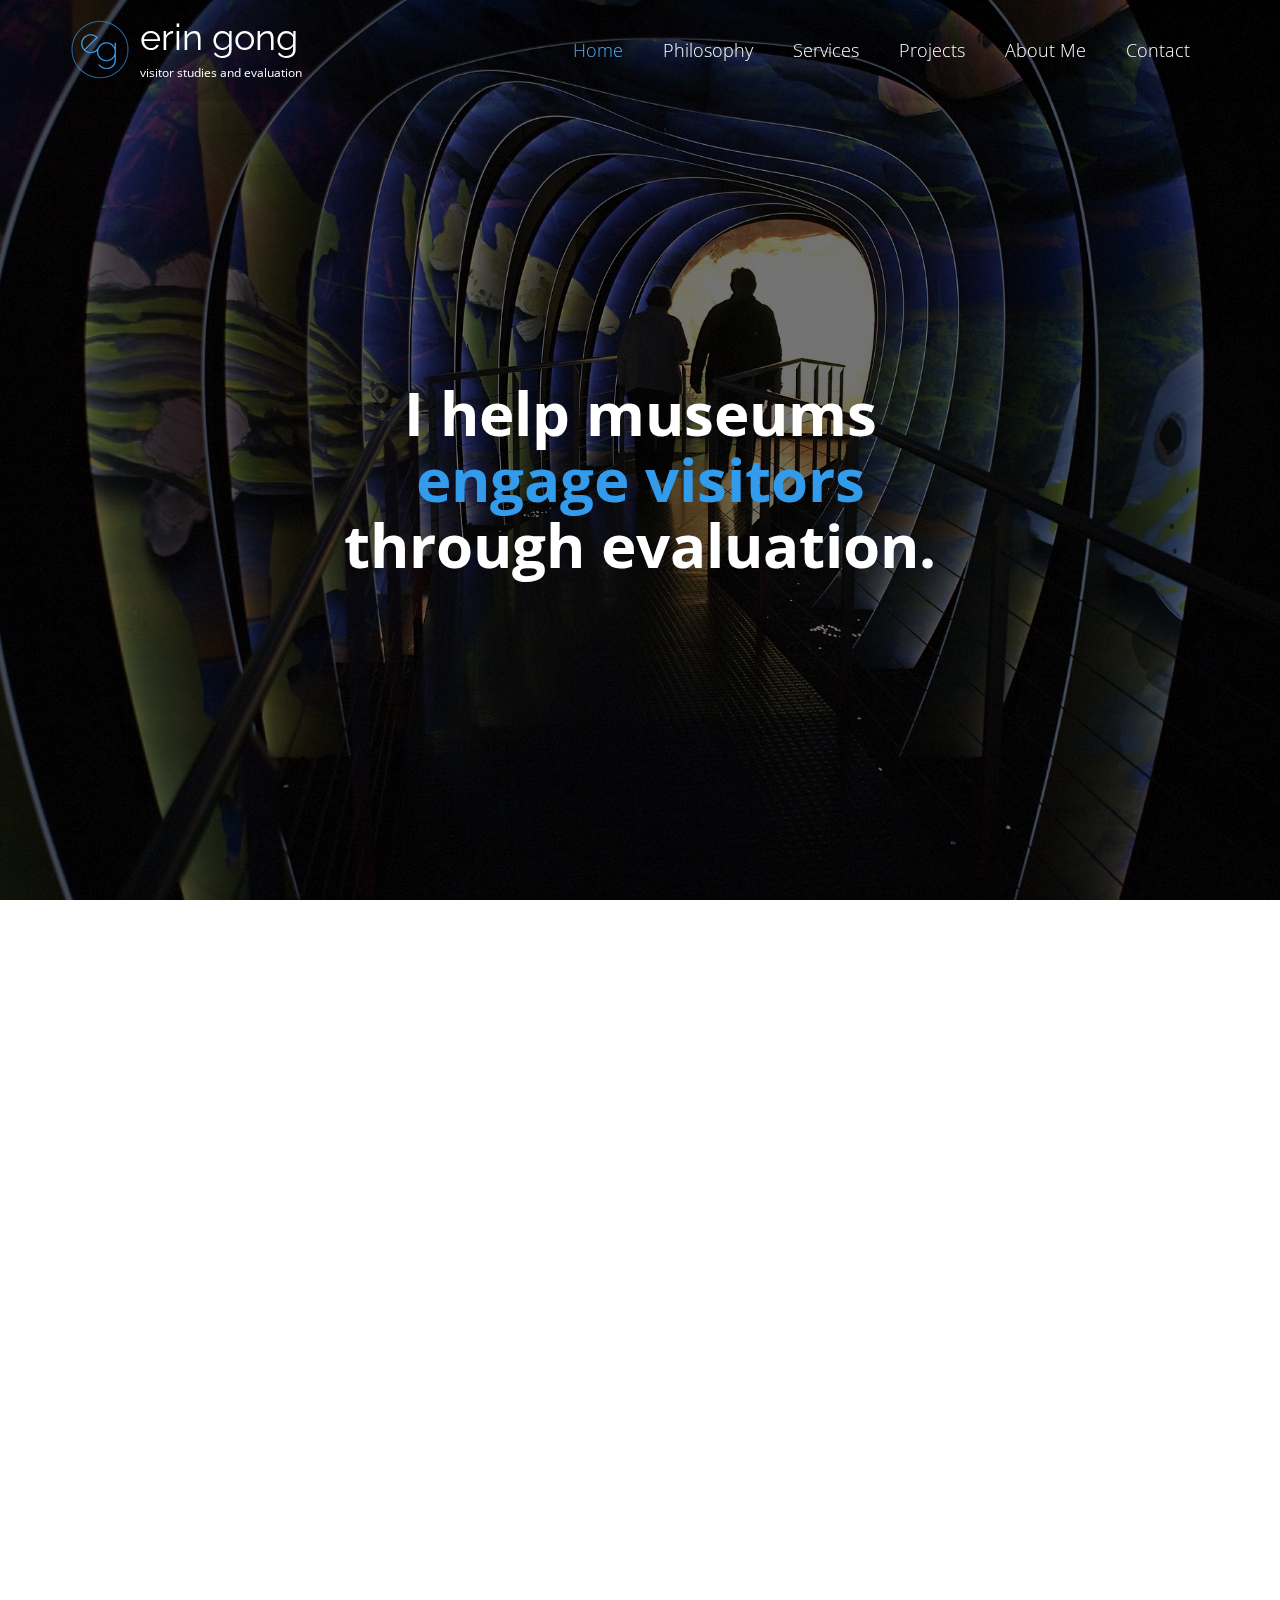
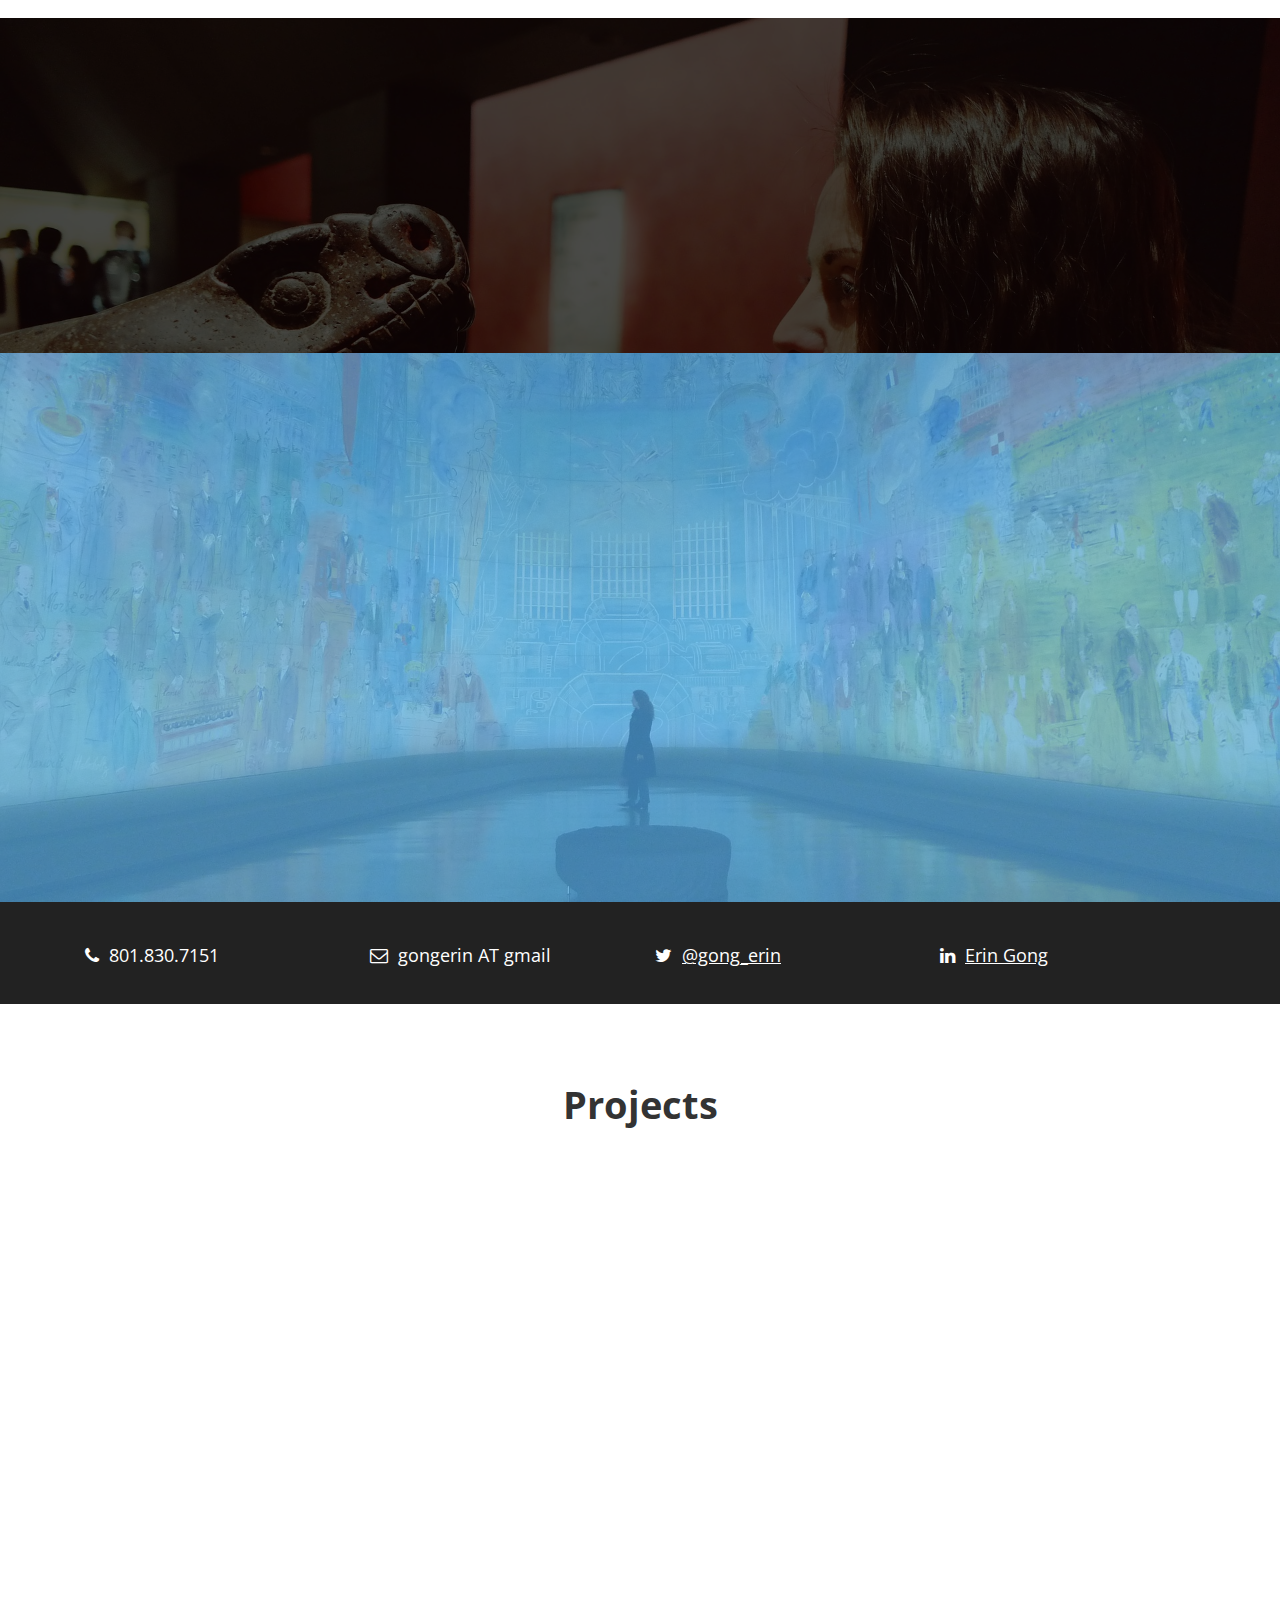
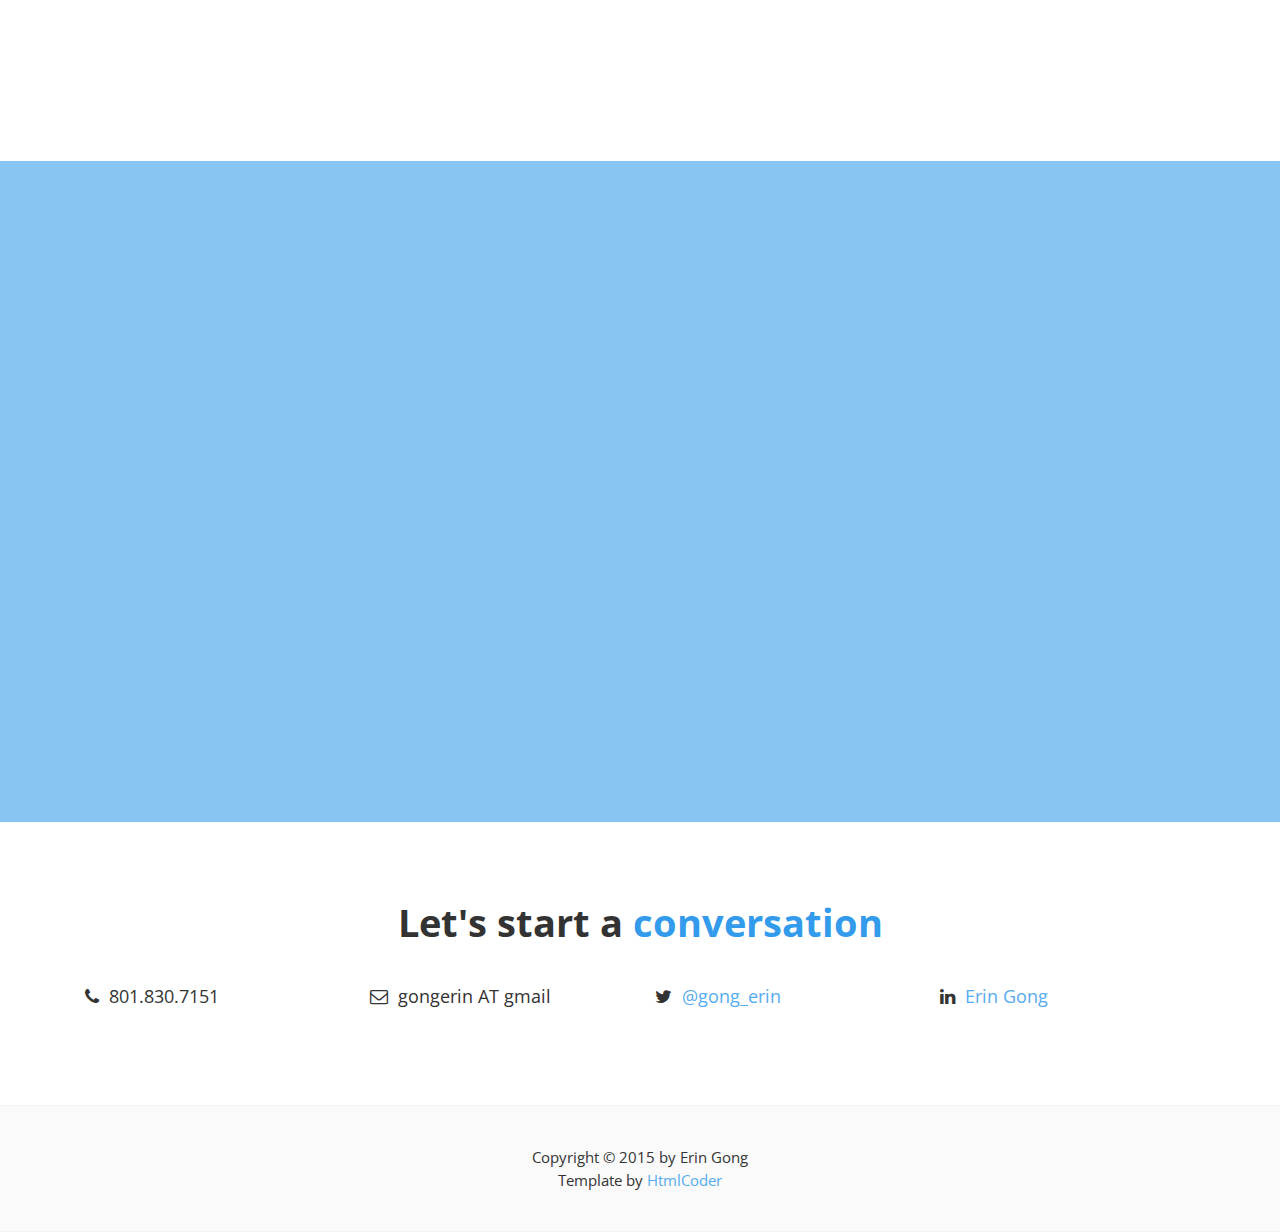
<file: index.html>
<!DOCTYPE html>
<!--[if IE 9]> <html lang="en" class="ie9"> <![endif]-->
<!--[if !IE]><!-->
<html lang="en">
<!--<![endif]-->
	<head>
		<meta charset="utf-8">
		<title>Erin Gong | Evaluation, Visitor Studies</title>
		<meta name="description" content="Erin Gong, Evaluation, Visitor Studies, Museums">
		<meta name="author" content="htmlcoder.me, Erin Gong">

		<!-- Mobile Meta -->
		<meta name="viewport" content="width=device-width, initial-scale=1.0">

		<!-- Favicon -->
		<link rel="shortcut icon" href="images/favicon.ico">

		<!-- Web Fonts -->
		<link href='http://fonts.googleapis.com/css?family=Open+Sans:400italic,700italic,400,700,300&amp;subset=latin,latin-ext' rel='stylesheet' type='text/css'>
		<link href='http://fonts.googleapis.com/css?family=Raleway:700,400,300' rel='stylesheet' type='text/css'>

		<!-- Bootstrap core CSS -->
		<link href="bootstrap/css/bootstrap.css" rel="stylesheet">

		<!-- Font Awesome CSS -->
		<link href="fonts/font-awesome/css/font-awesome.css" rel="stylesheet">

		<!-- Plugins -->
		<link href="css/animations.css" rel="stylesheet">

		<!-- Worthy core CSS file -->
		<link href="css/style.css" rel="stylesheet">

		<!-- Custom css --> 
		<link href="css/custom.css" rel="stylesheet">
	</head>

	<body class="no-trans">
		<!-- scrollToTop -->
		<!-- ================ -->
		<div class="scrollToTop"><i class="icon-up-open-big"></i></div>

		<!-- header start -->
		<!-- ================ --> 
		<header class="header fixed clearfix navbar navbar-fixed-top">
			<div class="container">
				<div class="row">
					<div class="col-md-4">

						<!-- header-left start -->
						<!-- ================ -->
						<div class="header-left clearfix">

							<!-- logo -->
							<div class="logo smooth-scroll">
								<a href="#banner"><img id="logo" src="images/logo.png" alt="EG"></a>
							</div>

							<!-- name-and-slogan -->
							<div class="site-name-and-slogan smooth-scroll">
								<div class="site-name"><a href="#banner">erin gong</a></div>
								<div class="site-slogan">visitor studies and evaluation</div>
							</div>

						</div>
						<!-- header-left end -->

					</div>
					<div class="col-md-8">

						<!-- header-right start -->
						<!-- ================ -->
						<div class="header-right clearfix">

							<!-- main-navigation start -->
							<!-- ================ -->
							<div class="main-navigation animated">

								<!-- navbar start -->
								<!-- ================ -->
								<nav class="navbar navbar-default" role="navigation">
									<div class="container-fluid">

										<!-- Toggle get grouped for better mobile display -->
										<div class="navbar-header">
											<button type="button" class="navbar-toggle" data-toggle="collapse" data-target="#navbar-collapse-1">
												<span class="sr-only">Toggle navigation</span>
												<span class="icon-bar"></span>
												<span class="icon-bar"></span>
												<span class="icon-bar"></span>
											</button>
										</div>

										<!-- Collect the nav links, forms, and other content for toggling -->
										<div class="collapse navbar-collapse scrollspy smooth-scroll" id="navbar-collapse-1">
											<ul class="nav navbar-nav navbar-right">
												<li class="active"><a href="#banner">Home</a></li>
												<li><a href="#philosophy">Philosophy</a></li>
												<li><a href="#services">Services</a></li>
												<li><a href="#portfolio">Projects</a></li>
												<li><a href="#aboutme">About Me</a></li>
												<li><a href="#contact">Contact</a></li>
											</ul>
										</div>

									</div>
								</nav>
								<!-- navbar end -->

							</div>
							<!-- main-navigation end -->

						</div>
						<!-- header-right end -->

					</div>
				</div>
			</div>
		</header>
		<!-- header end -->

		<!-- banner start -->
		<!-- ================ -->
		<div id="banner" class="banner">
			<div class="banner-image"></div>
			<div class="banner-caption">
				<div class="container">
					<div class="row">
						<div class="col-md-8 col-md-offset-2 object-non-visible" data-animation-effect="fadeIn">
							<h1 class="text-center">I help museums<br> <span>engage visitors </span><br>through evaluation.</h1>
							<p class="lead text-center"></p>
						</div>
					</div>
				</div>
			</div>
		</div>
		<!-- banner end -->

		<!-- section start -->
		<!-- ================ -->
		<div class="section clearfix object-non-visible" data-animation-effect="fadeIn">
			<div class="container">
				<div class="row">
					<div class="col-md-12">
						<h1 id="philosophy" class="title text-center">My <span>Philosophy</span></h1>
						<div class="space"></div>
						<div class="row">
							<div class="col-md-6">
								<img src="images/section-image-1.jpg" alt="">
								<div class="space"></div>
							</div>
							<div class="col-md-6">
								<p>Museums build relationships with visitors and communities by first understanding them. What do they do? feel? know? need?</p>
								<p>This understanding doesn’t come from an evaluation report gathering dust on a shelf. It comes from an organizational culture that embraces evaluative thinking in day-to-day practice.</p>
								<h3>I give museums tools to make that happen.</h3>
							</div>
						</div>
					</div>
				</div>
			</div>
		</div>
		<!-- section end -->

		<!-- section start -->
		<!-- ================ -->
		<div class="section translucent-bg bg-image-2 pb-clear">
			<div class="container object-non-visible" data-animation-effect="fadeIn">
<!-- 				<h1 id="clients" class="title text-center">Clients</h1> -->
<!-- 				<div class="space"></div> -->
				<div class="row">
					<div class="col-md-4">
						<div class="media testimonial">
<!-- 							<div class="media-left">
								<img src="images/testimonial-1.png" alt="">
							</div> -->
							<div class="media-body">
<!-- 								<h3 class="media-heading">You are Amazing!</h3> -->
								<blockquote>
									<p>Erin's work with the Ann Arbor Hands-On Museum has been creative, thorough, accurate and timely. Regardless of the task, Erin's deliverables have consistently exceeded my expectations.</p>
									<footer>Mel Drumm, <cite title="Source Title">Executive Director, Ann Arbor Hands-On Museum</cite></footer>
								</blockquote>
							</div>
						</div>
					</div>
					<div class="col-md-4">
						<div class="media testimonial">
<!-- 							<div class="media-left">
								<img src="images/testimonial-2.png" alt="">
							</div>
 -->							<div class="media-body">
								
								<blockquote>
									<p>With Erin's help, my staff and I now have a detailed and understandable roadmap to help us move in the direction our patrons want to go. Our strategic plan has become an invaluable tool in decision making for all of us; we refer to it often-it's our touchstone!</p>
									<footer>Cathleen Russ, <cite title="Source Title">Director, Troy Public Library</cite></footer>
								</blockquote>
							</div>
						</div>
					</div>
					<div class="col-md-4">
						<div class="media testimonial">
<!-- 							<div class="media-left">
								<img src="images/testimonial-3.png" alt="">
							</div> -->
							<div class="media-body">
<!-- 								<h3 class="media-heading">Thank You!</h3> -->
								<blockquote>
									<p>I look forward to the possibility of engaging Erin in future projects as the need arises for evaluation, grant writing or project management.</p>
									<footer>Mel Drumm, <cite title="Source Title">Executive Director, Ann Arbor Hands-On Museum</cite></footer>
								</blockquote>
							</div>
						</div>
					</div>
				</div>
				<div class="row">
					<div class="col-md-4">
						<div class="media testimonial">
<!-- 							<div class="media-left">
								<img src="images/testimonial-2.png" alt="">
							</div> -->
							<div class="media-body">
<!-- 								<h3 class="media-heading">Thank You!</h3>
								<blockquote>
									<p>Lorem ipsum dolor sit amet, consectetur adipisicing elit. Iure aperiam consequatur quo.</p>
									<footer>Someone famous in <cite title="Source Title">Source Title</cite></footer>
								</blockquote> -->
							</div>
						</div>
					</div>
					<div class="col-md-4">
						<div class="media testimonial">
<!-- 							<div class="media-left">
								<img src="images/testimonial-3.png" alt="">
							</div> -->
							<div class="media-body">
<!-- 								<h3 class="media-heading">Amazing!</h3> -->
<!-- 								<blockquote>
									<p>Erin's work with the Ann Arbor Hands-On Museum has been creative, thorough, accurate and timely. Regardless of the task, Erin's deliverables have consistently exceeded my expectations. I look forward to the possibility of engaging Erin in future projects as the need arises for evaluation, grant writing or project management.</p>
									<footer>Mel Drumm, <cite title="Source Title">Executive Director, Ann Arbor Hands-On Museum</cite></footer>
								</blockquote> -->
							</div>
						</div>
					</div>
					<div class="col-md-4">
						<div class="media testimonial">
<!-- 							<div class="media-left">
								<img src="images/testimonial-1.png" alt="">
							</div> -->
							<div class="media-body">
<!-- 								<h3 class="media-heading">Best!</h3>
								<blockquote>
									<p>Aperiam consequatur quo quis exercitationem reprehenderit suscipit iste placeat.</p>
									<footer>Someone famous in <cite title="Source Title">Source Title</cite></footer>
								</blockquote> -->
							</div>
						</div>
					</div>
				</div>
			</div>
			<!-- section start -->
			<!-- ================ -->
<!-- 			<div class="translucent-bg blue">
				<div class="container">
					<div class="list-horizontal">
						<div class="row">
							<div class="col-xs-2">
								<div class="list-horizontal-item">
									<img src="images/client-1.png" alt="client">
								</div>
							</div>
							<div class="col-xs-2">
								<div class="list-horizontal-item">
									<img src="images/client-2.png" alt="client">
								</div>
							</div>
							<div class="col-xs-2">
								<div class="list-horizontal-item">
									<img src="images/client-3.png" alt="client">
								</div>
							</div>
							<div class="col-xs-2">
								<div class="list-horizontal-item">
									<img src="images/client-4.png" alt="client">
								</div>
							</div>
							<div class="col-xs-2">
								<div class="list-horizontal-item">
									<img src="images/client-5.png" alt="client">
								</div>
							</div>
							<div class="col-xs-2">
								<div class="list-horizontal-item">
									<img src="images/client-6.png" alt="client">
								</div>
							</div>
						</div>
					</div>
				</div>
			</div>
 -->			<!-- section end -->

		</div>
		<!-- section end -->



		<!-- section start -->
		<!-- ================ -->
		<div class="section translucent-bg bg-image-1 blue">
			<div class="container object-non-visible" data-animation-effect="fadeIn">
				<h1 id="services"  class="text-center title">I work with museums to ...</h1>
				<div class="space"></div>
				<div class="container">
				<div class="row">
					<div class="col-sm-4 col-sm-offset-2">
						<div class="media">
							<div class="media-body text-left">
<!-- 								<h4 class="media-heading">Service 2</h4> -->
								<p>Be intentional in the logic behind our programs. (What will it take to really get X to result in Y?)</p>
							</div>
<!-- 							<div class="media-right">
								<i class="fa fa-check"></i>
							</div> -->
						</div>
						<div class="media">
							<div class="media-body text-left">
<!-- 								<h4 class="media-heading">Service 4</h4> -->
								<p>Be analytical, as a team, about what we observe and what the data says.</p>
							</div>
<!-- 							<div class="media-right">
								<i class="fa fa-users"></i>
							</div> -->
						</div>
						<div class="media">
							<div class="media-body text-left">
								<p>Make specific, concrete changes to our practice, based on data.</p>
							</div>
						</div>
						<div class="media">
							<div class="media-body text-left">
<!-- 								<h4 class="media-heading">Human-centric</h4> -->
							  	<p>Build internal ownership of data through staff-driven evaluation practices.</p>
							</div>
<!-- 							<div class="media-right">
								<i class="fa fa-cog"></i>
							</div> -->
						</div>
					</div>
					<div class="space visible-xs"></div>
					<div class="col-sm-4">
						<div class="media">
<!-- 							<div class="media-left">
								<i class="fa fa-leaf"></i>
							</div> -->
							<div class="media-body">
<!-- 								<h4 class="media-heading">Data-centric</h4> -->
								<p>Identify and answer critical questions through well-designed evaluation.</p>
							</div>
						</div>
						<div class="media">
<!-- 							<div class="media-left">
								<i class="fa fa-area-chart"></i>
							</div> -->
							<div class="media-body">
								<p>Create powerful analytical tools by connect data systems together (think admissions, gift shop, web traffic, online sales, member/donor info).</p>
							</div>
						</div>
						<div class="media">
<!-- 							<div class="media-left">
								<i class="fa fa-child"></i>
							</div> -->
							<div class="media-body">
								<p>Use data to understand when visitors are ready to engage more.</p>
							</div>
						</div>
						<div class="media">
<!-- 							<div class="media-left">
								<i class="fa fa-codepen"></i>
							</div> -->
							<div class="media-body">
								<p>Track the key metrics of visitor engagement that matter most to their institutional goals.</p>
							</div>
						</div>
					</div>
				</div>
				</div>
			</div>
		</div>
		<!-- section end -->


		<!-- section start -->
		<!-- ================ -->
		<div class="default-bg space">
			<div class="container">
				<div class="row">
					<div class="col-sm-12">
							<ul class="list-icons">
								<div class="col-md-3">
								<li><i class="fa fa-phone pr-10"></i>801.830.7151</li>
								</div>
								<div class="col-md-3">
								<li><i class="fa fa-envelope-o pr-10"></i>gongerin AT gmail</li>
								</div>
								<div class="col-md-3">
								<li><i class="fa fa-twitter pr-10"></i><a target="_blank" href="https://twitter.com/gong_erin">@gong_erin</a></li>
								</div>
								<div class="col-md-3">
								<li><i class="fa fa-linkedin pr-10"></i><a target="_blank" href="https://www.linkedin.com/in/eringong">Erin Gong</a></li>
								</div>
							</ul>
					</div>
				</div>
			</div>
		</div>
		<!-- section end -->


		<!-- section start -->
		<!-- ================ -->
<!-- 		<div class="default-bg space blue">
			<div class="container">
				<div class="row">
					<div class="col-md-8 col-md-offset-2">
						<h1 class="text-center">Let's Work Together!</h1>
					</div>
				</div>
			</div>
		</div>
 -->		<!-- section end -->

		<!-- section start -->
		<!-- ================ -->
		<div class="section">
			<div class="container">
				<h1 class="text-center title" id="portfolio">Projects</h1>
				<div class="separator"></div>
<!-- 				<p class="lead text-center">Lorem ipsum dolor sit amet laudantium molestias similique.<br> Quisquam incidunt ut laboriosam.</p>
				<br>			 -->
				<div class="row object-non-visible" data-animation-effect="fadeIn">
					<div class="col-md-12">

						<!-- isotope filters start -->
						<div class="filters text-center">
							<ul class="nav nav-pills">
								<li class="active"><a href="#" data-filter="*">All</a></li>
								<li><a href="#" data-filter=".staff-training">Staff Training</a></li>
								<li><a href="#" data-filter=".data-crunching">Data Crunching</a></li>
								<li><a href="#" data-filter=".evaluation">Evaluation</a></li>
							</ul>
						</div>
						<!-- isotope filters end -->

						<!-- portfolio items start -->
						<div class="isotope-container row grid-space-20">
							<div class="col-sm-6 col-md-3 isotope-item staff-training">
								<div class="image-box">
									<div class="overlay-container">
										<img src="images/portfolio-1.jpg" alt="">
										<a class="overlay" data-toggle="modal" data-target="#project-1">
											<i class="fa fa-search-plus"></i>
											<span>staff training</span>
										</a>
									</div>
									<a class="btn btn-default btn-block" data-toggle="modal" data-target="#project-1">Crocker Art Museum</a>
								</div>
								<!-- Modal -->
								<div class="modal fade" id="project-1" tabindex="-1" role="dialog" aria-labelledby="project-1-label" aria-hidden="true">
									<div class="modal-dialog modal-lg">
										<div class="modal-content">
											<div class="modal-header">
												<button type="button" class="close" data-dismiss="modal"><span aria-hidden="true">&times;</span><span class="sr-only">Close</span></button>
												<h4 class="modal-title" id="project-1-label">Crocker Art Museum</h4>
											</div>
											<div class="modal-body">
												<h3>Project Description</h3>
												<div class="row">
													<div class="col-md-6">
														<p>Shifted culture in education department to be enthusiastic about actively seeking data on and evaluating programs and services.</p>
													</div>
													<div class="col-md-6">
														<img src="images/portfolio-1.jpg" alt="">
													</div>
												</div>
											</div>
											<div class="modal-footer">
												<button type="button" class="btn btn-sm btn-default" data-dismiss="modal">Close</button>
											</div>
										</div>
									</div>
								</div>
								<!-- Modal end -->
							</div>

							<div class="col-sm-6 col-md-3 isotope-item data-crunching">
								<div class="image-box">
									<div class="overlay-container">
										<img src="images/portfolio-2.jpg" alt="">
										<a class="overlay" data-toggle="modal" data-target="#project-2">
											<i class="fa fa-search-plus"></i>
											<span>data crunching</span>
										</a>
									</div>
									<a class="btn btn-default btn-block" data-toggle="modal" data-target="#project-2">Monterey Museum of Art</a>
								</div>
								<!-- Modal -->
								<div class="modal fade" id="project-2" tabindex="-1" role="dialog" aria-labelledby="project-2-label" aria-hidden="true">
									<div class="modal-dialog modal-lg">
										<div class="modal-content">
											<div class="modal-header">
												<button type="button" class="close" data-dismiss="modal"><span aria-hidden="true">&times;</span><span class="sr-only">Close</span></button>
												<h4 class="modal-title" id="project-2-label">Monterey Museum of Art</h4>
											</div>
											<div class="modal-body">
												<h3>Project Description</h3>
												<div class="row">
													<div class="col-md-6">
														<p>Identified critical needs in streamlining data processing, and developed solutions that both worked with and changed the institutional culture around data.</p>
													</div>
													<div class="col-md-6">
														<img src="images/portfolio-2.jpg" alt="">
													</div>
												</div>
											</div>
											<div class="modal-footer">
												<button type="button" class="btn btn-sm btn-default" data-dismiss="modal">Close</button>
											</div>
										</div>
									</div>
								</div>
								<!-- Modal end -->
							</div>
							
							<div class="col-sm-6 col-md-3 isotope-item data-crunching">
								<div class="image-box">
									<div class="overlay-container">
										<img src="images/portfolio-3.jpg" alt="">
										<a class="overlay" data-toggle="modal" data-target="#project-3">
											<i class="fa fa-search-plus"></i>
											<span>Data crunching</span>
										</a>
									</div>
									<a class="btn btn-default btn-block" data-toggle="modal" data-target="#project-3">Silicon Valley Education Fnd</a>
								</div>
								<!-- Modal -->
								<div class="modal fade" id="project-3" tabindex="-1" role="dialog" aria-labelledby="project-3-label" aria-hidden="true">
									<div class="modal-dialog modal-lg">
										<div class="modal-content">
											<div class="modal-header">
												<button type="button" class="close" data-dismiss="modal"><span aria-hidden="true">&times;</span><span class="sr-only">Close</span></button>
												<h4 class="modal-title" id="project-3-label">Silicon Valley Education Foundation 49ers STEM Leadership Institute</h4>
											</div>
											<div class="modal-body">
												<h3>Project Description</h3>
												<div class="row">
													<div class="col-md-6">
														<p>Created tools for measuring non-cognitive outcomes for students participating in STEM leadership program.</p>
													</div>
													<div class="col-md-6">
														<img src="images/portfolio-3.jpg" alt="">
													</div>
												</div>
											</div>
											<div class="modal-footer">
												<button type="button" class="btn btn-sm btn-default" data-dismiss="modal">Close</button>
											</div>
										</div>
									</div>
								</div>
								<!-- Modal end -->
							</div>
							
							<div class="col-sm-6 col-md-3 isotope-item staff-training">
								<div class="image-box">
									<div class="overlay-container">
										<img src="images/portfolio-4.jpg" alt="">
										<a class="overlay" data-toggle="modal" data-target="#project-4">
											<i class="fa fa-search-plus"></i>
											<span>staff training</span>
										</a>
									</div>
									<a class="btn btn-default btn-block" data-toggle="modal" data-target="#project-4">Palo Alto Art Center</a>
								</div>
								<!-- Modal -->
								<div class="modal fade" id="project-4" tabindex="-1" role="dialog" aria-labelledby="project-4-label" aria-hidden="true">
									<div class="modal-dialog modal-lg">
										<div class="modal-content">
											<div class="modal-header">
												<button type="button" class="close" data-dismiss="modal"><span aria-hidden="true">&times;</span><span class="sr-only">Close</span></button>
												<h4 class="modal-title" id="project-4-label">Palo Alto Art Center</h4>
											</div>
											<div class="modal-body">
												<h3>Project Description</h3>
												<div class="row">
													<div class="col-md-6">
														<p>Created customized tools and process for staff-led evaluation across the organization.</p>
													</div>
													<div class="col-md-6">
														<img src="images/portfolio-4.jpg" alt="">
													</div>
												</div>
											</div>
											<div class="modal-footer">
												<button type="button" class="btn btn-sm btn-default" data-dismiss="modal">Close</button>
											</div>
										</div>
									</div>
								</div>
								<!-- Modal end -->
							</div>
							
							<div class="col-sm-6 col-md-3 isotope-item evaluation">
								<div class="image-box">
									<div class="overlay-container">
										<img src="images/portfolio-5.jpg" alt="">
										<a class="overlay" data-toggle="modal" data-target="#project-5">
											<i class="fa fa-search-plus"></i>
											<span>evaluation</span>
										</a>
									</div>
									<a class="btn btn-default btn-block" data-toggle="modal" data-target="#project-5">Crocker Block by Block</a>
								</div>
								<!-- Modal -->
								<div class="modal fade" id="project-5" tabindex="-1" role="dialog" aria-labelledby="project-5-label" aria-hidden="true">
									<div class="modal-dialog modal-lg">
										<div class="modal-content">
											<div class="modal-header">
												<button type="button" class="close" data-dismiss="modal"><span aria-hidden="true">&times;</span><span class="sr-only">Close</span></button>
												<h4 class="modal-title" id="project-5-label">Project Title</h4>
											</div>
											<div class="modal-body">
												<h3>Crocker Art Museum - Block by Block</h3>
												<div class="row">
													<div class="col-md-6">
														<p>Aligned partner visions for a large-scale, collaborative arts project. Provided ongoing insight into target audience perceptions of the project and the museum itself.</p>
													</div>
													<div class="col-md-6">
														<img src="images/portfolio-5.jpg" alt="">
													</div>
												</div>
											</div>
											<div class="modal-footer">
												<button type="button" class="btn btn-sm btn-default" data-dismiss="modal">Close</button>
											</div>
										</div>
									</div>
								</div>
								<!-- Modal end -->
							</div>
							
							<div class="col-sm-6 col-md-3 isotope-item evaluation">
								<div class="image-box">
									<div class="overlay-container">
										<img src="images/portfolio-6.jpg" alt="">
										<a class="overlay" data-toggle="modal" data-target="#project-6">
											<i class="fa fa-search-plus"></i>
											<span>evaluation</span>
										</a>
									</div>
									<a class="btn btn-default btn-block" data-toggle="modal" data-target="#project-6">Ann Arbor Hands-On Museum</a>
								</div>
								<!-- Modal -->
								<div class="modal fade" id="project-6" tabindex="-1" role="dialog" aria-labelledby="project-6-label" aria-hidden="true">
									<div class="modal-dialog modal-lg">
										<div class="modal-content">
											<div class="modal-header">
												<button type="button" class="close" data-dismiss="modal"><span aria-hidden="true">&times;</span><span class="sr-only">Close</span></button>
												<h4 class="modal-title" id="project-6-label">Ann Arbor Hands-On Museum</h4>
											</div>
											<div class="modal-body">
												<h3>Project Description</h3>
												<div class="row">
													<div class="col-md-6">
														<p>Started an evaluation program at the museum to, for the first time, systematically and rigorously understand visitors, museum use, and impacts.</p>
													</div>
													<div class="col-md-6">
														<img src="images/portfolio-6.jpg" alt="">
													</div>
												</div>
											</div>
											<div class="modal-footer">
												<button type="button" class="btn btn-sm btn-default" data-dismiss="modal">Close</button>
											</div>
										</div>
									</div>
								</div>
								<!-- Modal end -->
							</div>
							
							<div class="col-sm-6 col-md-3 isotope-item evaluation">
								<div class="image-box">
									<div class="overlay-container">
										<img src="images/portfolio-7.jpg" alt="">
										<a class="overlay" data-toggle="modal" data-target="#project-7">
											<i class="fa fa-search-plus"></i>
											<span>evaluation</span>
										</a>
									</div>
									<a class="btn btn-default btn-block" data-toggle="modal" data-target="#project-7">Troy Public Library</a>
								</div>
								<!-- Modal -->
								<div class="modal fade" id="project-7" tabindex="-1" role="dialog" aria-labelledby="project-7-label" aria-hidden="true">
									<div class="modal-dialog modal-lg">
										<div class="modal-content">
											<div class="modal-header">
												<button type="button" class="close" data-dismiss="modal"><span aria-hidden="true">&times;</span><span class="sr-only">Close</span></button>
												<h4 class="modal-title" id="project-7-label">Troy Public Library</h4>
											</div>
											<div class="modal-body">
												<h3>Project Description</h3>
												<div class="row">
													<div class="col-md-6">
														<p>Created consensus between internal stakeholders and public audiences around the role of the library during a divisive time in the community.</p>
													</div>
													<div class="col-md-6">
														<img src="images/portfolio-7.jpg" alt="">
													</div>
												</div>
											</div>
											<div class="modal-footer">
												<button type="button" class="btn btn-sm btn-default" data-dismiss="modal">Close</button>
											</div>
										</div>
									</div>
								</div>
								<!-- Modal end -->
							</div>
							
							<div class="col-sm-6 col-md-3 isotope-item evaluation">
								<div class="image-box">
									<div class="overlay-container">
										<img src="images/portfolio-8.jpg" alt="">
										<a class="overlay" data-toggle="modal" data-target="#project-8">
											<i class="fa fa-search-plus"></i>
											<span>evaluation</span>
										</a>
									</div>
									<a class="btn btn-default btn-block" data-toggle="modal" data-target="#project-8">Hands On Our Lakes</a>
								</div>
								<!-- Modal -->
								<div class="modal fade" id="project-8" tabindex="-1" role="dialog" aria-labelledby="project-8-label" aria-hidden="true">
									<div class="modal-dialog modal-lg">
										<div class="modal-content">
											<div class="modal-header">
												<button type="button" class="close" data-dismiss="modal"><span aria-hidden="true">&times;</span><span class="sr-only">Close</span></button>
												<h4 class="modal-title" id="project-8-label">Hands On Our Lakes Partnership</h4>
											</div>
											<div class="modal-body">
												<h3>Project Description</h3>
												<div class="row">
													<div class="col-md-6">
														<p>Provided baseline data about science literacy and access to inform the development of a collaborative program for informal science education.</p>
													</div>
													<div class="col-md-6">
														<img src="images/portfolio-8.jpg" alt="">
													</div>
												</div>
											</div>
											<div class="modal-footer">
												<button type="button" class="btn btn-sm btn-default" data-dismiss="modal">Close</button>
											</div>
										</div>
									</div>
								</div>
								<!-- Modal end -->
							</div>

						</div>
						<!-- portfolio items end -->
					
					</div>
				</div>
			</div>
		</div>
		<!-- section end -->



		<!-- section start -->
		<!-- ================ -->

		<div class="section translucent-bg blue">
			<div class="container object-non-visible" data-animation-effect="fadeIn">
				<div class="row">
					<div class="col-md-12">
						<h1 id="aboutme" class="title text-center">About Me</h1>
						<div class="space"></div>
						<div class="row">
							<div class="col-md-8">
								<p class="large">Based in the San Francisco area, I specialize in evaluation and visitor studies for museums. In 7 years as a museum evaluator, I've covered a broad range of evaluation (needs assessments, logic modeling, formative/summative evaluation), using qualitative and quantitative methods. I’m always game to dig into a new .csv file, but what really gets me excited is helping museums integrate evaluation into their culture, routines, and decision-making.
								<br><br>Things I do well:</p>

								<ul class="list-unstyled">
									<li><i class="fa fa-caret-right pr-10 text-colored"></i> Quantitative analysis (descriptive and comparative stats)</li>
									<li><i class="fa fa-caret-right pr-10 text-colored"></i> Staff training (making evaluation real and accessible)</li>
									<li><i class="fa fa-caret-right pr-10 text-colored"></i> Workshop facilitation, focus groups, visitor interviews (engaging, thoughtful)</li>
									<li><i class="fa fa-caret-right pr-10 text-colored"></i> Research design, sampling, survey design (carefully crafted)</li>
									<li><i class="fa fa-caret-right pr-10 text-colored"></i> API connectors (getting data to talk to each other)</li>
								</ul>
							</div>
							<div class="col-md-4">
								<img class="img-responsive img-circle" src="images/erin_headshot.jpg" alt="">
								<div class="space"></div>
							</div>
						</div>
					</div>
				</div>
			</div>
		</div>
		<!-- section end -->


		<!-- footer start -->
		<!-- ================ -->
		<footer id="footer">

			<!-- .footer start -->
			<!-- ================ -->
			<div class="footer section">
				<div class="container">
					<h1 class="title text-center" id="contact">Let's start a <span>conversation</span></h1>
<!-- 					<div class="space"></div> -->
					<div class="row">
						<div class="col-sm-12">
							<div class="footer-content">
								
<!-- 								<p class="large">Let's talk!
								</p>
 -->

								<ul class="list-icons">
<!-- 									<li><i class="fa fa-map-marker pr-10"></i> One infinity loop, 54100</li> -->
									<div class="col-md-3">
									<li><i class="fa fa-phone pr-10"></i>801.830.7151</li>
<!-- 									<li><i class="fa fa-fax pr-10"></i> +00 1234567891 </li> -->							</div>
									<div class="col-md-3">
									<li><i class="fa fa-envelope-o pr-10"></i>gongerin AT gmail</li>
									</div>
									<div class="col-md-3">
									<li><i class="fa fa-twitter pr-10"></i><a target="_blank" href="https://twitter.com/gong_erin">@gong_erin</a></li>
									</div>
									<div class="col-md-3">
									<li><i class="fa fa-linkedin pr-10"></i><a target="_blank" href="https://www.linkedin.com/in/eringong">Erin Gong</a></li>
									</div>
								</ul>
<!-- 								<ul class="social-links">
									<li class="facebook"><a target="_blank" href="https://www.facebook.com/pages/HtmlCoder/714570988650168"><i class="fa fa-facebook"></i></a></li>
									<li class="twitter"><a target="_blank" href="https://twitter.com/HtmlcoderMe"><i class="fa fa-twitter"></i></a></li>
									<li class="googleplus"><a target="_blank" href="http://plus.google.com"><i class="fa fa-google-plus"></i></a></li>
									<li class="skype"><a target="_blank" href="http://www.skype.com"><i class="fa fa-skype"></i></a></li>
									<li class="linkedin"><a target="_blank" href="http://www.linkedin.com"><i class="fa fa-linkedin"></i></a></li>
									<li class="youtube"><a target="_blank" href="http://www.youtube.com"><i class="fa fa-youtube"></i></a></li>
									<li class="flickr"><a target="_blank" href="http://www.flickr.com"><i class="fa fa-flickr"></i></a></li>
									<li class="pinterest"><a target="_blank" href="http://www.pinterest.com"><i class="fa fa-pinterest"></i></a></li>
								</ul> -->
							</div>
						</div>
<!-- 						<div class="col-sm-6">
							<div class="footer-content">
								<form role="form" id="footer-form">
									<div class="form-group has-feedback">
										<label class="sr-only" for="name2">Name</label>
										<input type="text" class="form-control" id="name2" placeholder="Name" name="name2" required>
										<i class="fa fa-user form-control-feedback"></i>
									</div>
									<div class="form-group has-feedback">
										<label class="sr-only" for="email2">Email address</label>
										<input type="email" class="form-control" id="email2" placeholder="Enter email" name="email2" required>
										<i class="fa fa-envelope form-control-feedback"></i>
									</div>
									<div class="form-group has-feedback">
										<label class="sr-only" for="message2">Message</label>
										<textarea class="form-control" rows="8" id="message2" placeholder="Message" name="message2" required></textarea>
										<i class="fa fa-pencil form-control-feedback"></i>
									</div>
									<input type="submit" value="Send" class="btn btn-default">
								</form>
							</div>
						</div> -->
					</div>
				</div>
			</div>
			<!-- .footer end -->

			<!-- .subfooter start -->
			<!-- ================ -->
			<div class="subfooter">
				<div class="container">
					<div class="row">
						<div class="col-md-12">
							<p class="text-center">Copyright © 2015 by Erin Gong</p>
						</div>
						<div class="col-md-12">
							<p class="text-center">Template by <a target="_blank" href="http://htmlcoder.me">HtmlCoder</a></p>
						</div>
					</div>
				</div>
			</div>
			<!-- .subfooter end -->

		</footer>
		<!-- footer end -->

		<!-- JavaScript files placed at the end of the document so the pages load faster
		================================================== -->
		<!-- Jquery and Bootstap core js files -->
		<script type="text/javascript" src="plugins/jquery.min.js"></script>
		<script type="text/javascript" src="bootstrap/js/bootstrap.min.js"></script>

		<!-- Modernizr javascript -->
		<script type="text/javascript" src="plugins/modernizr.js"></script>

		<!-- Isotope javascript -->
		<script type="text/javascript" src="plugins/isotope/isotope.pkgd.min.js"></script>
		
		<!-- Backstretch javascript -->
		<script type="text/javascript" src="plugins/jquery.backstretch.min.js"></script>

		<!-- Appear javascript -->
		<script type="text/javascript" src="plugins/jquery.appear.js"></script>

		<!-- Initialization of Plugins -->
		<script type="text/javascript" src="js/template.js"></script>

		<!-- Custom Scripts -->
		<script type="text/javascript" src="js/custom.js"></script>

	</body>
</html>
</file>
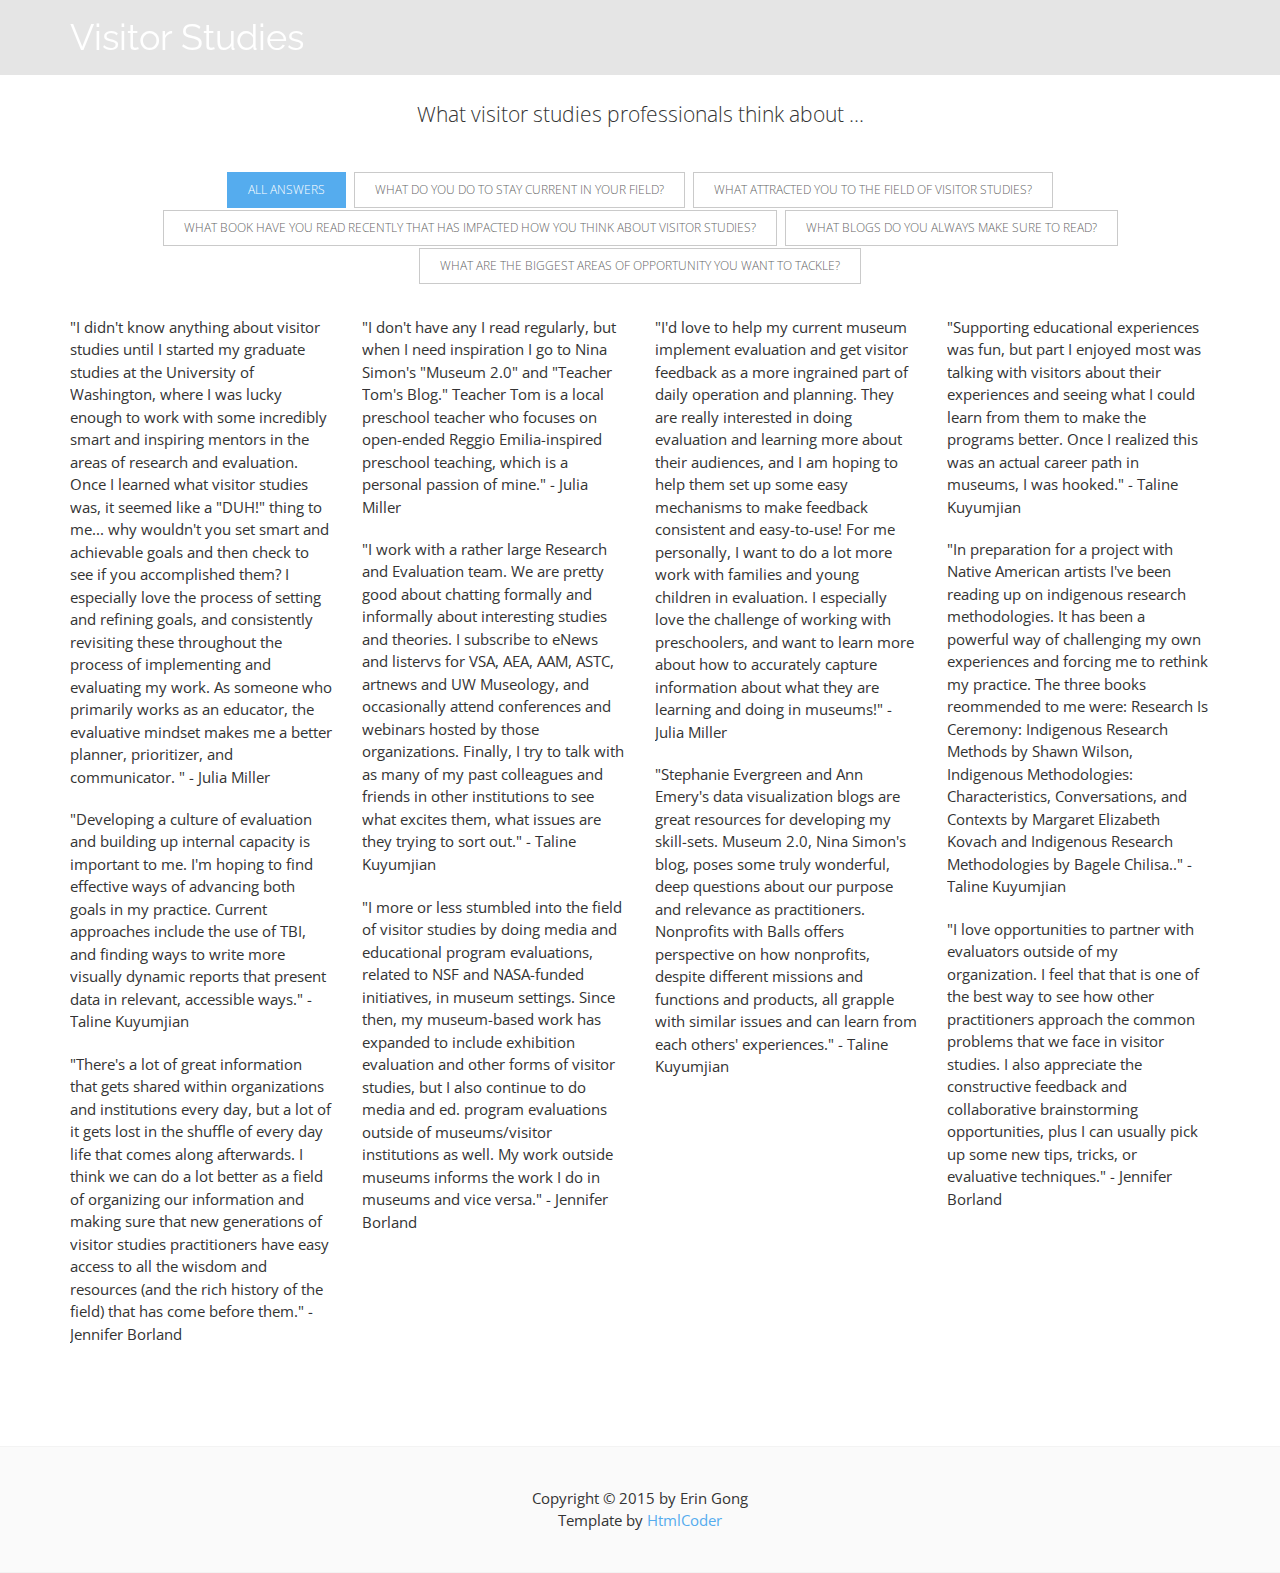
<file: vsa_prototype.html>
<!DOCTYPE html>
<!--[if IE 9]> <html lang="en" class="ie9"> <![endif]-->
<!--[if !IE]><!-->
<html lang="en">
<!--<![endif]-->
	<head>
		<meta charset="utf-8">
		<title>VSA Interview | Prototype</title>
		<meta name="description" content="Erin Gong, Evaluation, Visitor Studies, Museums">
		<meta name="author" content="htmlcoder.me, Erin Gong">

		<!-- Mobile Meta -->
		<meta name="viewport" content="width=device-width, initial-scale=1.0">

		<!-- Favicon -->
		<link rel="shortcut icon" href="images/favicon.ico">

		<!-- Web Fonts -->
		<link href='http://fonts.googleapis.com/css?family=Open+Sans:400italic,700italic,400,700,300&amp;subset=latin,latin-ext' rel='stylesheet' type='text/css'>
		<link href='http://fonts.googleapis.com/css?family=Raleway:700,400,300' rel='stylesheet' type='text/css'>

		<!-- Bootstrap core CSS -->
		<link href="bootstrap/css/bootstrap.css" rel="stylesheet">

		<!-- Font Awesome CSS -->
		<link href="fonts/font-awesome/css/font-awesome.css" rel="stylesheet">

		<!-- Plugins -->
		<link href="css/animations.css" rel="stylesheet">

		<!-- Worthy core CSS file -->
		<link href="css/style.css" rel="stylesheet">

		<!-- Custom css --> 
		<link href="css/custom.css" rel="stylesheet">
	</head>

	<body class="no-trans">
		<!-- scrollToTop -->
		<!-- ================ -->
		<div class="scrollToTop"><i class="icon-up-open-big"></i></div>

		<!-- header start -->
		<!-- ================ --> 
		<header class="header fixed clearfix navbar navbar-fixed-top">
			<div class="container">
				<div class="row">
					<div class="col-md-4">

						<!-- header-left start -->
						<!-- ================ -->
						<div class="header-left clearfix">

							<!-- logo -->
<!-- 							<div class="logo smooth-scroll">
								<a href="#banner"><img id="logo" src="images/logo.png" alt="EG"></a>
							</div>
 -->
							<!-- name-and-slogan -->
							<div class="site-name-and-slogan smooth-scroll">
								<div class="site-name"><a href="#banner">Visitor Studies</a></div>
<!-- 								<div class="site-slogan">What evaluation professionals think</div> -->
							</div>

						</div>
						<!-- header-left end -->

					</div>
					<div class="col-md-8">

						<!-- header-right start -->
						<!-- ================ -->
						<div class="header-right clearfix">

							<!-- main-navigation start -->
							<!-- ================ -->
							<div class="main-navigation animated">

								<!-- navbar start -->
								<!-- ================ -->
								<nav class="navbar navbar-default" role="navigation">
									<div class="container-fluid">

										<!-- Toggle get grouped for better mobile display -->
										<div class="navbar-header">
											<button type="button" class="navbar-toggle" data-toggle="collapse" data-target="#navbar-collapse-1">
												<span class="sr-only">Toggle navigation</span>
												<span class="icon-bar"></span>
												<span class="icon-bar"></span>
												<span class="icon-bar"></span>
											</button>
										</div>

										<!-- Collect the nav links, forms, and other content for toggling -->

									</div>
								</nav>
								<!-- navbar end -->

							</div>
							<!-- main-navigation end -->

						</div>
						<!-- header-right end -->

					</div>
				</div>
			</div>
		</header>
		<!-- header end -->


		<!-- section start -->
		<!-- ================ -->
		<div class="section">
			<div class="container">
				<h1 class="text-center title" id="portfolio"></h1>
				<div class="separator"></div>
				<p class="lead text-center">What visitor studies professionals think about ...</p>
				<br>			
				<div class="row object-non-visible" data-animation-effect="fadeIn">
					<div class="col-md-12">

						<!-- isotope filters start -->
						<div class="filters text-center">
							<ul class="nav nav-pills">
								<li class="active"><a href="#" data-filter="*">All Answers</a></li>
								<li><a href="#" data-filter=".current">What do you do to stay current in your field?</a></li>
								<li><a href="#" data-filter=".attracted">What attracted you to the field of visitor studies?</a></li>
								<li><a href="#" data-filter=".read">What book have you read recently that has impacted how you think about visitor studies?</a></li>
								<li><a href="#" data-filter=".blogs">What blogs do you always make sure to read?</a></li>
								<li><a href="#" data-filter=".opportunities">What are the biggest areas of opportunity you want to tackle?</a></li>

							</ul>
						</div>
						<!-- isotope filters end -->

						<!-- portfolio items start -->
						<div class="isotope-container row grid-space-20">
							<div class="col-sm-6 col-md-3 isotope-item attracted">
								<div class="image-box">
									<div class="overlay-container">
										"I didn't know anything about visitor studies until I started my graduate studies at the University of Washington, where I was lucky enough to work with some incredibly smart and inspiring mentors in the areas of research and evaluation. Once I learned what visitor studies was, it seemed like a "DUH!" thing to me... why wouldn't you set smart and achievable goals and then check to see if you accomplished them? I especially love the process of setting and refining goals, and consistently revisiting these throughout the process of implementing and evaluating my work. As someone who primarily works as an educator, the evaluative mindset makes me a better planner, prioritizer, and communicator. " - Julia Miller
									</div>
								</div>
							</div>


							<div class="col-sm-6 col-md-3 isotope-item blogs">
								<div class="image-box">
									<div class="overlay-container">
										"I don't have any I read regularly, but when I need inspiration I go to Nina Simon's "Museum 2.0" and "Teacher Tom's Blog." Teacher Tom is a local preschool teacher who focuses on open-ended Reggio Emilia-inspired preschool teaching, which is a personal passion of mine." - Julia Miller
									</div>
								</div>
							</div>

							<div class="col-sm-6 col-md-3 isotope-item opportunities">
								<div class="image-box">
									<div class="overlay-container">
										"I'd love to help my current museum implement evaluation and get visitor feedback as a more ingrained part of daily operation and planning. They are really interested in doing evaluation and learning more about their audiences, and I am hoping to help them set up some easy mechanisms to make feedback consistent and easy-to-use! For me personally, I want to do a lot more work with families and young children in evaluation. I especially love the challenge of working with preschoolers, and want to learn more about how to accurately capture information about what they are learning and doing in museums!" - Julia Miller
									</div>
								</div>
							</div>

							<div class="col-sm-6 col-md-3 isotope-item attracted">
								<div class="image-box">
									<div class="overlay-container">
										"Supporting educational experiences was fun, but part I enjoyed most was talking with visitors about their experiences and seeing what I could learn from them to make the programs better. Once I realized this was an actual career path in museums, I was hooked." - Taline Kuyumjian
									</div>
								</div>
							</div>

							<div class="col-sm-6 col-md-3 isotope-item current">
								<div class="image-box">
									<div class="overlay-container">
										"I work with a rather large Research and Evaluation team. We are pretty good about chatting formally and informally about interesting studies and theories. I subscribe to eNews and listervs for VSA, AEA, AAM, ASTC, artnews and UW Museology, and occasionally attend conferences and webinars hosted by those organizations. Finally, I try to talk with as many of my past colleagues and friends in other institutions to see what excites them, what issues are they trying to sort out." - Taline Kuyumjian
									</div>
								</div>
							</div>

							<div class="col-sm-6 col-md-3 isotope-item read">
								<div class="image-box">
									<div class="overlay-container">
										"In preparation for a project with Native American artists I've been reading up on indigenous research methodologies. It has been a powerful way of challenging my own experiences and forcing me to rethink my practice. The three books reommended to me were: Research Is Ceremony: Indigenous Research Methods by Shawn Wilson, Indigenous Methodologies: Characteristics, Conversations, and Contexts by Margaret Elizabeth Kovach and Indigenous Research Methodologies by Bagele Chilisa.." - Taline Kuyumjian
									</div>
								</div>
							</div>

							<div class="col-sm-6 col-md-3 isotope-item blogs">
								<div class="image-box">
									<div class="overlay-container">
										"Stephanie Evergreen and Ann Emery's data visualization blogs are great resources for developing my skill-sets. Museum 2.0, Nina Simon's blog, poses some truly wonderful, deep questions about our purpose and relevance as practitioners. Nonprofits with Balls offers perspective on how nonprofits, despite different missions and functions and products, all grapple with similar issues and can learn from each others' experiences." - Taline Kuyumjian
									</div>
								</div>
							</div>

							<div class="col-sm-6 col-md-3 isotope-item opportunities">
								<div class="image-box">
									<div class="overlay-container">
										"Developing a culture of evaluation and building up internal capacity is important to me. I'm hoping to find effective ways of advancing both goals in my practice. Current approaches include the use of TBI, and finding ways to write more visually dynamic reports that present data in relevant, accessible ways." - Taline Kuyumjian
									</div>
								</div>
							</div>

							<div class="col-sm-6 col-md-3 isotope-item attracted">
								<div class="image-box">
									<div class="overlay-container">
										"I more or less stumbled into the field of visitor studies by doing media and educational program evaluations, related to NSF and NASA-funded initiatives, in museum settings. Since then, my museum-based work has expanded to include exhibition evaluation and other forms of visitor studies, but I also continue to do media and ed. program evaluations outside of museums/visitor institutions as well.  My work outside museums informs the work I do in museums and vice versa." - Jennifer Borland
									</div>
								</div>
							</div>

							<div class="col-sm-6 col-md-3 isotope-item current">
								<div class="image-box">
									<div class="overlay-container">
										"I love opportunities to partner with evaluators outside of my organization. I feel that that is one of the best way to see how other practitioners approach the common problems that we face in visitor studies. I also appreciate the constructive feedback and collaborative brainstorming opportunities, plus I can usually pick up some new tips, tricks, or evaluative techniques." - Jennifer Borland
									</div>
								</div>
							</div>


							<div class="col-sm-6 col-md-3 isotope-item opportunities">
								<div class="image-box">
									<div class="overlay-container">
										"There's a lot of great information that gets shared within organizations and institutions every day, but a lot of it gets lost in the shuffle of every day life that comes along afterwards. I think we can do a lot better as a field of organizing our information and making sure that new generations of visitor studies practitioners have easy access to all the wisdom and resources (and the rich history of the field) that has come before them." - Jennifer Borland
									</div>
								</div>
							</div>							


						</div>
						<!-- portfolio items end -->
					
					</div>
				</div>
			</div>
		</div>
		<!-- section end -->





			<!-- .subfooter start -->
			<!-- ================ -->
			<div class="subfooter">
				<div class="container">
					<div class="row">
						<div class="col-md-12">
							<p class="text-center">Copyright © 2015 by Erin Gong</p>
						</div>
						<div class="col-md-12">
							<p class="text-center">Template by <a target="_blank" href="http://htmlcoder.me">HtmlCoder</a></p>
						</div>
					</div>
				</div>
			</div>
			<!-- .subfooter end -->

		</footer>
		<!-- footer end -->

		<!-- JavaScript files placed at the end of the document so the pages load faster
		================================================== -->
		<!-- Jquery and Bootstap core js files -->
		<script type="text/javascript" src="plugins/jquery.min.js"></script>
		<script type="text/javascript" src="bootstrap/js/bootstrap.min.js"></script>

		<!-- Modernizr javascript -->
		<script type="text/javascript" src="plugins/modernizr.js"></script>

		<!-- Isotope javascript -->
		<script type="text/javascript" src="plugins/isotope/isotope.pkgd.min.js"></script>
		
		<!-- Backstretch javascript -->
		<script type="text/javascript" src="plugins/jquery.backstretch.min.js"></script>

		<!-- Appear javascript -->
		<script type="text/javascript" src="plugins/jquery.appear.js"></script>

		<!-- Initialization of Plugins -->
		<script type="text/javascript" src="js/template.js"></script>

		<!-- Custom Scripts -->
		<script type="text/javascript" src="js/custom.js"></script>

	</body>
</html>
</file>
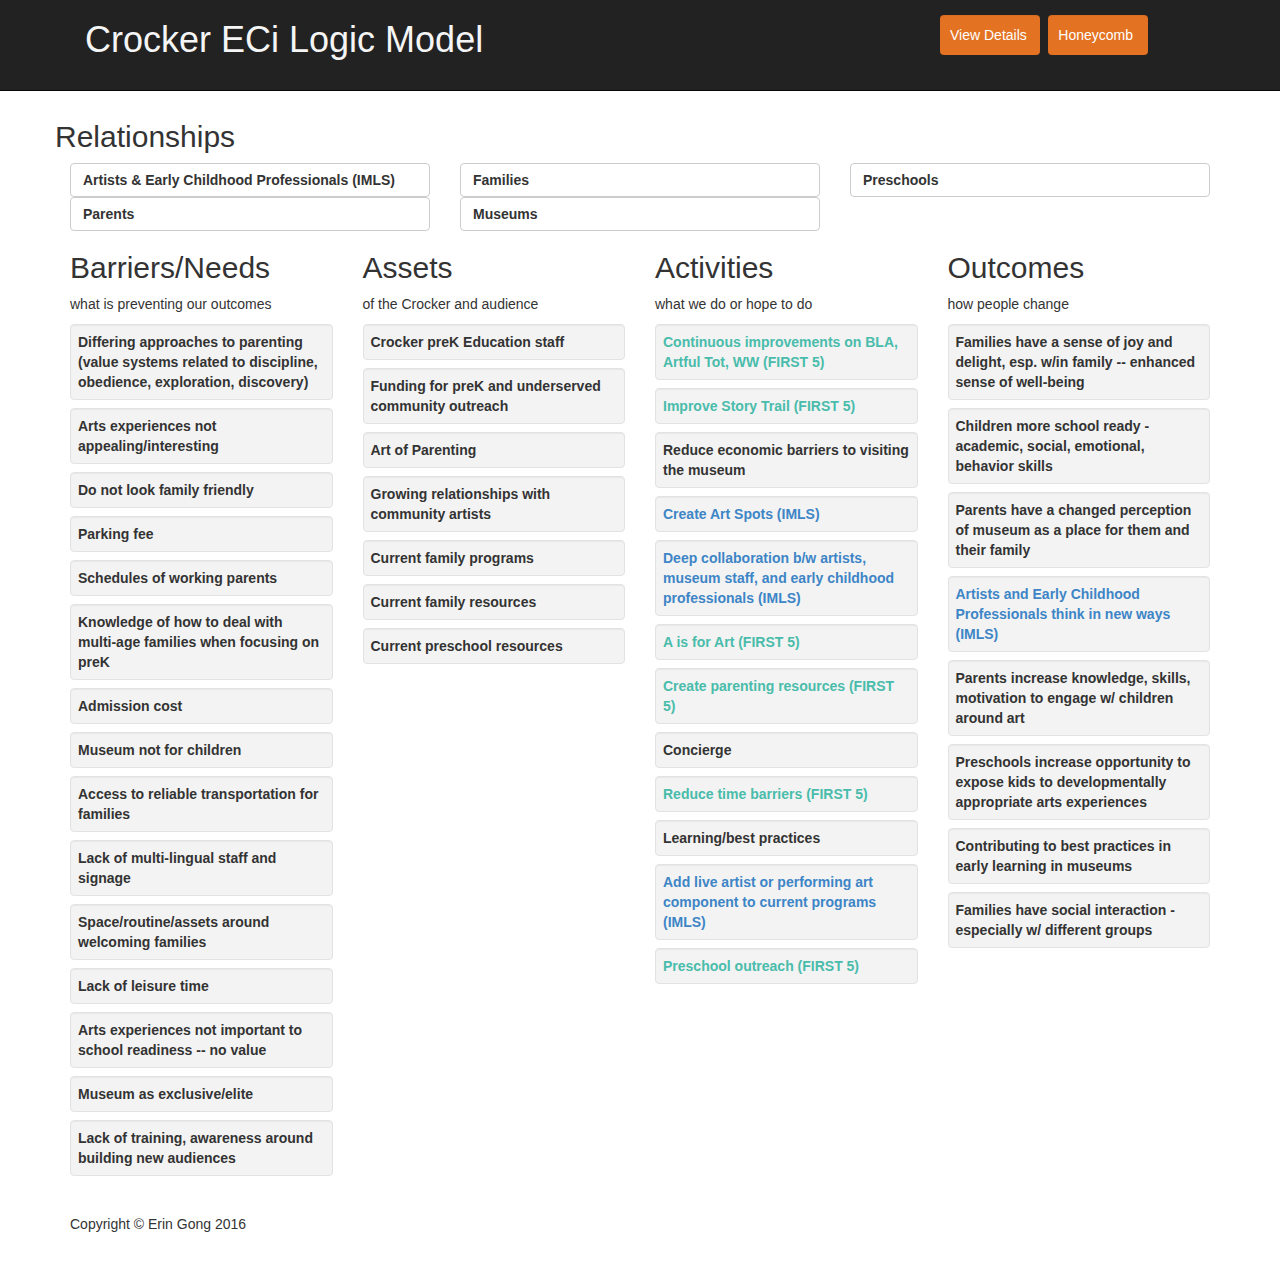
<file: eci_logic_model/eci_lm.html>
<!DOCTYPE html>
<html lang="en">

<head>

    <meta charset="utf-8">
    <meta http-equiv="X-UA-Compatible" content="IE=edge">
    <meta name="viewport" content="width=device-width, initial-scale=1">
    <meta name="description" content="">
    <meta name="author" content="">

    <title>Crocker ECi Logic Model</title>

    <!-- Bootstrap Core CSS -->
    <link href="css/bootstrap.min.css" rel="stylesheet">

    <!-- Custom CSS -->
    <link href="css/small-business.css" rel="stylesheet">

    <!-- HTML5 Shim and Respond.js IE8 support of HTML5 elements and media queries -->
    <!-- WARNING: Respond.js doesn't work if you view the page via file:// -->
    <!--[if lt IE 9]>
        <script src="https://oss.maxcdn.com/libs/html5shiv/3.7.0/html5shiv.js"></script>
        <script src="https://oss.maxcdn.com/libs/respond.js/1.4.2/respond.min.js"></script>
    <![endif]-->

</head>

<body>

    <!-- Navigation -->
    <nav class="navbar navbar-inverse navbar-fixed-top" role="navigation">
        <div class="container">
            <div class = "col-md-9">
                <h1><font color = #f5f5f5>Crocker ECi Logic Model</font></h1>
            </div>

                <ul class="nav navbar-nav">
                    <li class = "col-md-5">
                        <div id="detail-view" class="button-text">
                            <div class="button-text">View Details</div>
                        </div>        
                    </li>
                    <li class = "col-md-5">
                        <div id="summary" class="button-text">
                            <div class="button-text">Honeycomb</div>
                        </div>        
                    </li>
                </ul>
            
        </div>
        <!-- /.container -->
    </nav>

    <!-- Page Content -->
    <div class="container">
        
        
        <!-- Sort/Filter buttons -->
        <div class="row" id="col-relationships">
            <h2>Relationships</h2>
            <div class="col-md-4 col-xs-3" id='relationship-button-template'>
<!--				<div class="image-box">-->
				    <div class="btn btn-default btn-block relationship-button">
                        <div class="element-name"></div>
                        <div class="relationship-details"></div>
                    </div>

<!--				</div>-->
            </div>
        </div>
        
        <!-- /.row -->

       
        <!-- Call to Action Well -->
<!--
        <div class="row">
            <div class="col-lg-12">
                <div class="well text-center">
                        <div class="filters text-center">
                            <ul class="nav nav-pills">
                                <li class="active"><a href="#" data-filter="*">All</a></li>
                                <li><a href="#" data-filter=".staff-training">Staff Training</a></li>
                                <li><a href="#" data-filter=".data-crunching">Data Crunching</a></li>
                                <li><a href="#" data-filter=".evaluation">Evaluation</a></li>
                            </ul>
                        </div>
                </div>
            </div>
        </div>
-->

        <!-- /.row -->

        <!-- Content Row -->
        <div class="row">
            
            <div class="col-md-3 col-xs-3" id="col-barriers">
                <h2>Barriers/Needs</h2>
                <p>what is preventing our outcomes</p>
                <div id="element-box-template" class="well element-boxes">
                    <div class="element-name"></div>
                    <div class="element-details"></div>
                </div>
            </div>
            <!-- /.col-md-4 -->

            
            <div class="col-md-3 col-xs-3" id="col-resources">
                <h2>Assets</h2>
                <p>of the Crocker and audience</p>

            </div>
            <!-- /.col-md-4 -->
            
            <div class="col-md-3 col-xs-3" id="col-activities">
                <h2>Activities</h2>
                <p>what we do or hope to do</p>
            </div>
            <!-- /.col-md-4 -->
            

            <div class="col-md-3 col-xs-3" id="col-outcomes">
                <h2>Outcomes</h2>
                <p>how people change</p>
            </div>

            <!-- /.col-md-4 -->
        </div>
        
        <!-- /.row -->

        <div class="row" id="summary-section">
            <img src="img/honeycomb.jpg">
        </div>
        
        <!-- Footer -->
        <footer>
            <div class="row">
                <div class="col-lg-12">
                    <p>Copyright &copy; Erin Gong 2016</p>
                </div>
            </div>
        </footer>
        


    </div>
    <!-- /.container -->

    <!-- jQuery -->
    <script src="js/jquery.js"></script>

    <!-- Bootstrap Core JavaScript -->
    <script src="js/bootstrap.min.js"></script>
    
    <!-- Initialization of Plugins -->
<!--    <script type="text/javascript" src="js/template.js"></script>-->

    <script src="js/lm_data.js"></script>

    <script src="js/node_lists.js"></script>

    <script>

        function render_boxes(lm_element,col_id){

            $m = $(col_id);
            $e = $('#element-box-template');
            
            for( i in lm_element ){
                console.log(lm_element[i]);
                var single_element = lm_element[i];
                
                $new_element = $e.clone();
                $(".element-name", $new_element).html(single_element.text)
                if (single_element.expanded_text == 'none') {
                    $(".element-details", $new_element).html("")    
                } else {
                    $(".element-details", $new_element).html(single_element.expanded_text)    
                }
                
                if (single_element.grant_type == 'IMLS'){
                    $(".element-name", $new_element).css('color','#3D85C6')
                }
                
                if (single_element.grant_type == 'First5'){
                    $(".element-name", $new_element).css('color','#49BCAB')
                }
                
                $new_element.attr("id", "node-div-"+i)

                                
                $new_element.fadeIn();
                $m.append($new_element);
                
                $new_element.click(function(){
                    $('.element-details',this).toggle("slide");
                });
                
            }
        }

        function render_relationships(lm_element,col_id){

            $m = $(col_id);
            $e = $('#relationship-button-template');
            
            for( i in lm_element ){
                var single_element = lm_element[i];
                
                $new_element = $e.clone();
                $(".element-name", $new_element).html(single_element.text)
                if (single_element.expanded_text == 'none') {
                    $(".relationship-details", $new_element).html("")    
                } else {
                    $(".relationship-details", $new_element).html(single_element.expanded_text)    
                }
                
                $new_element.attr("id", "node-div-"+i)

                                
                $new_element.fadeIn();
                $m.append($new_element);
                
                $new_element.click(function(){
                    $('.relationship-details',this).toggle("slide");
                });
                
            }
        }
        

        $(document).ready(function(){
            $('.element-details').hide();
            $('.relationship-details').hide();
            $('#summary-section').hide();

            $("#detail-view").click(function(){
                $('.element-details').toggle("slide"); 
                $(this).html($(this).html() == "Hide Details" ? "View Details" : "Hide Details");


            });

            $("#summary").click(function(){
                $('#col-resources').toggle("slide"); 
                $('#col-relationships').toggle("slide"); 
                $('#col-activities').toggle("slide"); 
                $('#col-barriers').toggle("slide"); 
                $('#col-outcomes').toggle("slide"); 
                $('#summary-section').toggle();                
                $(this).html($(this).html() == "Logic Model" ? "Honeycomb" : "Logic Model");
            });

            render_relationships(relationships,"#col-relationships");
            
            render_boxes(assets,"#col-resources");
            render_boxes(activities,"#col-activities");
            render_boxes(barriers,"#col-barriers");
            render_boxes(outcomes,"#col-outcomes");
            
            
            $("#node-div-families").click(function(){
                for( n in node_list_connect_families ){
                    $(node_list_connect_families[n]).toggle("slide");
                };
            });

            $("#node-div-parents").click(function(){
                for( n in node_list_connect_parents ){
                    $(node_list_connect_parents[n]).toggle("slide");
                };
            });

            $("#node-div-preschools").click(function(){
                for( n in node_list_connect_preschools ){
                    $(node_list_connect_preschools[n]).toggle("slide");
                };
            });

            $("#node-div-museums").click(function(){
                for( n in node_list_connect_museums ){
                    $(node_list_connect_museums[n]).toggle("slide");
                };
            });

            $("#node-div-artists_eciprofs").click(function(){
                for( n in node_list_connect_artists_eciprofs ){
                    $(node_list_connect_artists_eciprofs[n]).toggle("slide");
                };
            });
            
        });

    </script>

</body>

</html>
</file>
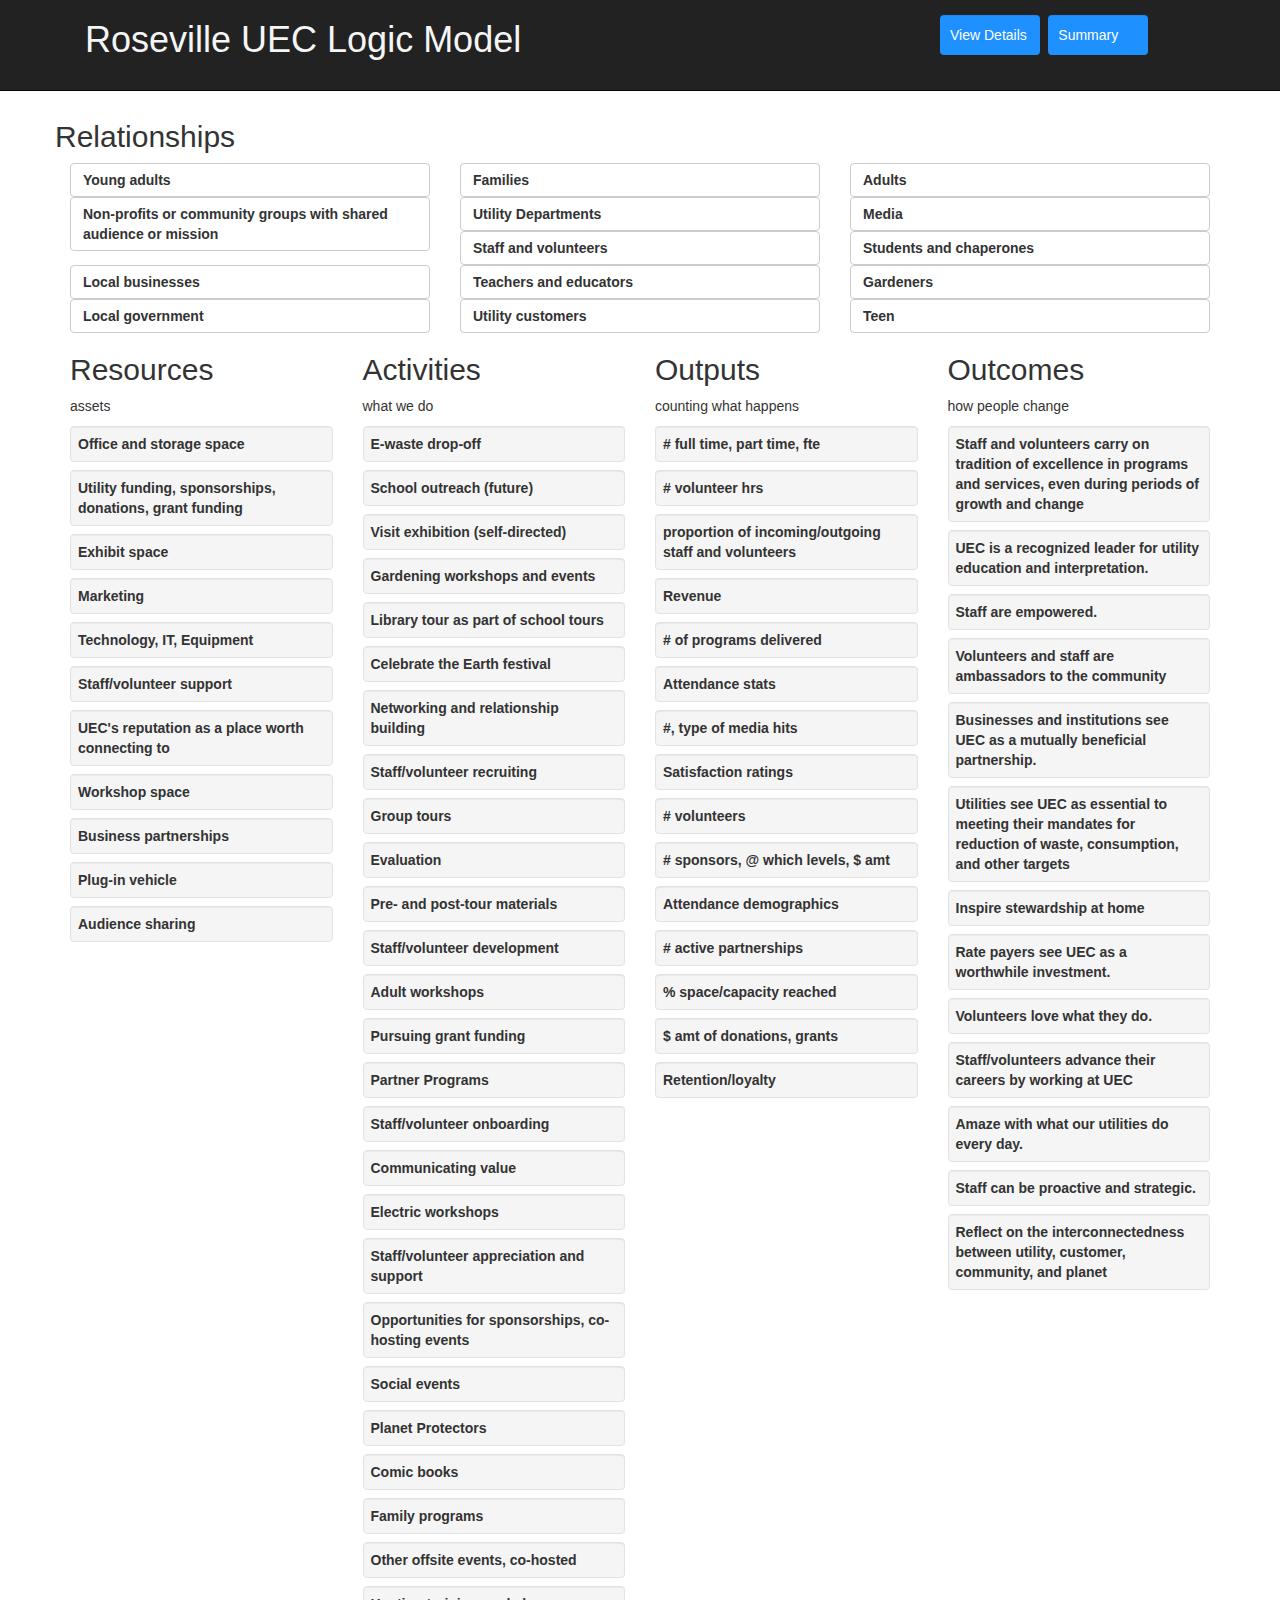
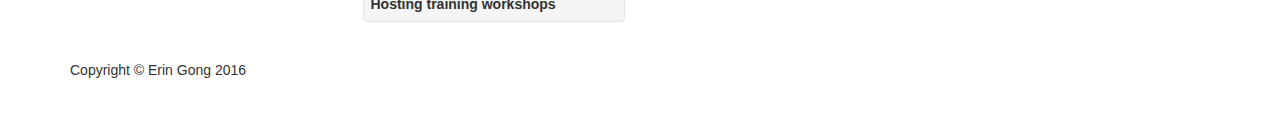
<file: uec_lm/uec_lm.html>
<!DOCTYPE html>
<html lang="en">

<head>

    <meta charset="utf-8">
    <meta http-equiv="X-UA-Compatible" content="IE=edge">
    <meta name="viewport" content="width=device-width, initial-scale=1">
    <meta name="description" content="">
    <meta name="author" content="">

    <title>Small Business - Start Bootstrap Template</title>

    <!-- Bootstrap Core CSS -->
    <link href="css/bootstrap.min.css" rel="stylesheet">

    <!-- Custom CSS -->
    <link href="css/small-business.css" rel="stylesheet">

    <!-- HTML5 Shim and Respond.js IE8 support of HTML5 elements and media queries -->
    <!-- WARNING: Respond.js doesn't work if you view the page via file:// -->
    <!--[if lt IE 9]>
        <script src="https://oss.maxcdn.com/libs/html5shiv/3.7.0/html5shiv.js"></script>
        <script src="https://oss.maxcdn.com/libs/respond.js/1.4.2/respond.min.js"></script>
    <![endif]-->

</head>

<body>

    <!-- Navigation -->
    <nav class="navbar navbar-inverse navbar-fixed-top" role="navigation">
        <div class="container">
            <div class = "col-md-9">
                <h1><font color = #f5f5f5>Roseville UEC Logic Model</font></h1>
            </div>

                <ul class="nav navbar-nav">
                    <li class = "col-md-5">
                        <div id="detail-view" class="button-text">
                            <div class="button-text">View Details</div>
                        </div>        
                    </li>
                    <li class = "col-md-5">
                        <div id="summary" class="button-text">
                            <div class="button-text">Summary</div>
                        </div>        
                    </li>
                </ul>
            
        </div>
        <!-- /.container -->
    </nav>

    <!-- Page Content -->
    <div class="container">
        
        
        <!-- Sort/Filter buttons -->
        <div class="row" id="col-relationships">
            <h2>Relationships</h2>
            <div class="col-md-4 col-xs-3" id='relationship-button-template'>
<!--				<div class="image-box">-->
				    <div class="btn btn-default btn-block relationship-button">
                        <div class="element-name"></div>
                        <div class="relationship-details"></div>
                    </div>

<!--				</div>-->
            </div>
        </div>
        
        <!-- /.row -->

       
        <!-- Call to Action Well -->
<!--
        <div class="row">
            <div class="col-lg-12">
                <div class="well text-center">
                        <div class="filters text-center">
                            <ul class="nav nav-pills">
                                <li class="active"><a href="#" data-filter="*">All</a></li>
                                <li><a href="#" data-filter=".staff-training">Staff Training</a></li>
                                <li><a href="#" data-filter=".data-crunching">Data Crunching</a></li>
                                <li><a href="#" data-filter=".evaluation">Evaluation</a></li>
                            </ul>
                        </div>
                </div>
            </div>
        </div>
-->

        <!-- /.row -->

        <!-- Content Row -->
        <div class="row">
            
            <div class="col-md-3 col-xs-3" id="col-resources">
                <h2>Resources</h2>
                <p>assets</p>
                <div id="element-box-template" class="well element-boxes">
                    <div class="element-name"></div>
                    <div class="element-details"></div>
                </div>
            </div>
            <!-- /.col-md-4 -->
            
            <div class="col-md-3 col-xs-3" id="col-activities">
                <h2>Activities</h2>
                <p>what we do</p>
            </div>
            <!-- /.col-md-4 -->
            
            <div class="col-md-3 col-xs-3" id="col-outputs">
                <h2>Outputs</h2>
                <p>counting what happens</p>
            </div>
            <!-- /.col-md-4 -->

            <div class="col-md-3 col-xs-3" id="col-outcomes">
                <h2>Outcomes</h2>
                <p>how people change</p>
            </div>

            <!-- /.col-md-4 -->
        </div>
        
        <!-- /.row -->

        <div class="row" id="summary-section">
            <h2>Summary</h2>
            <div class="col-md-3">
                <h4>We collaborate with ...</h4>
                <div class="well">
                    <b>Audiences</b><br>
                    (families, adults, schools)
                </div>
                <div class="well">
                    <b>Partners</b><br>
                    (Utilities, businesses, local government, media)
                </div>
                <div class="well">
                    <b>Staff/volunteers</b>
                </div>
                
            </div>
            <div class="col-md-3">
                <h4>using ...</h4>
                <div class="well">
                    <b>Our facilities</b><br>
                    (Inside and outside exhibit space, Mahany Park, workshop space)
                </div>
                <div class="well">
                    <b>Our collective knowledge</b><br>
                    (What we already know how to do, like school tours, family events, etc)
                </div>
                <div class="well">
                    <b>Our existing relationships</b><br>
                    (active partnerships, funding and sponsorships, good reputation)
                </div>
            </div>
            <div class="col-md-3">
                <h4>to provide...</h4>
                <div class="well">
                    <b>Programs and events</b><br>
                    (for our audiences)
                </div>
                <div class="well">
                    <b>Relationship building and mutually-beneficial partnerships</b><br>
                    (for our partners and staff/volunteers)
                </div>

            </div>
            <div class="col-md-3">
                <h4>in order to ...</h4>
                <div class="well">
                    <b>Inspire stewardship at home</b><br>
                </div>
                <div class="well">
                    <b>Amaze with what utilities do every day</b><br>
                </div>
                <div class="well">
                    <b>Reflect on interconnectedness of utilities, community, planet</b><br>
                </div>

            </div>
        </div>
        
        <!-- Footer -->
        <footer>
            <div class="row">
                <div class="col-lg-12">
                    <p>Copyright &copy; Erin Gong 2016</p>
                </div>
            </div>
        </footer>
        


    </div>
    <!-- /.container -->

    <!-- jQuery -->
    <script src="js/jquery.js"></script>

    <!-- Bootstrap Core JavaScript -->
    <script src="js/bootstrap.min.js"></script>
    
    <!-- Initialization of Plugins -->
<!--    <script type="text/javascript" src="js/template.js"></script>-->

    <script src="js/lm_data.js"></script>

    <script src="js/node_lists.js"></script>

    <script>

        function render_boxes(lm_element,col_id){

            $m = $(col_id);
            $e = $('#element-box-template');
            
            for( i in lm_element ){
                var single_element = lm_element[i];
                
                $new_element = $e.clone();
                $(".element-name", $new_element).html(single_element.text)
                if (single_element.expanded_text == 'none') {
                    $(".element-details", $new_element).html("")    
                } else {
                    $(".element-details", $new_element).html(single_element.expanded_text)    
                }
                
                $new_element.attr("id", "node-div-"+i)

                                
                $new_element.fadeIn();
                $m.append($new_element);
                
                $new_element.click(function(){
                    $('.element-details',this).toggle("slide");
                });
                
            }
        }

        function render_relationships(lm_element,col_id){

            $m = $(col_id);
            $e = $('#relationship-button-template');
            
            for( i in lm_element ){
                var single_element = lm_element[i];
                
                $new_element = $e.clone();
                $(".element-name", $new_element).html(single_element.text)
                if (single_element.expanded_text == 'none') {
                    $(".relationship-details", $new_element).html("")    
                } else {
                    $(".relationship-details", $new_element).html(single_element.expanded_text)    
                }
                
                $new_element.attr("id", "node-div-"+i)

                                
                $new_element.fadeIn();
                $m.append($new_element);
                
                $new_element.click(function(){
                    $('.relationship-details',this).toggle("slide");
                });
                
            }
        }
        

        $(document).ready(function(){
            $('.element-details').hide();
            $('.relationship-details').hide();
            $('#summary-section').hide();

            $("#detail-view").click(function(){
                $('.element-details').toggle("slide"); 
                $(this).html($(this).html() == "Hide Details" ? "View Details" : "Hide Details");


            });

            $("#summary").click(function(){
                $('#col-resources').toggle("slide"); 
                $('#col-relationships').toggle("slide"); 
                $('#col-activities').toggle("slide"); 
                $('#col-outputs').toggle("slide"); 
                $('#col-outcomes').toggle("slide"); 
                $('#summary-section').toggle();                
                $(this).html($(this).html() == "Full" ? "Summary" : "Full");
            });

            render_relationships(relationship,"#col-relationships");
            
            render_boxes(resource,"#col-resources");
            render_boxes(activity,"#col-activities");
            render_boxes(output,"#col-outputs");
            render_boxes(outcome,"#col-outcomes");
            
            
            $("#node-div-families").click(function(){
                for( n in node_list_connect_families ){
                    $(node_list_connect_families[n]).toggle("slide");
                };
            });

            $("#node-div-gardeners").click(function(){
                for( n in node_list_connect_gardeners ){
                    $(node_list_connect_gardeners[n]).toggle("slide");
                };
            });

            $("#node-div-teachers").click(function(){
                for( n in node_list_connect_teachers ){
                    $(node_list_connect_teachers[n]).toggle("slide");
                };
            });

            $("#node-div-staff_volunteers").click(function(){
                for( n in node_list_connect_staff_volunteers ){
                    $(node_list_connect_staff_volunteers[n]).toggle("slide");
                };
            });
            
            $("#node-div-students_chaperones").click(function(){
                for( n in node_list_connect_students_chaperones ){
                    $(node_list_connect_students_chaperones[n]).toggle("slide");
                };
            });

            $("#node-div-businesses").click(function(){
                for( n in node_list_connect_businesses ){
                    $(node_list_connect_businesses[n]).toggle("slide");
                };
            });
            
            $("#node-div-media").click(function(){
                for( n in node_list_connect_media ){
                    $(node_list_connect_media[n]).toggle("slide");
                };
            });
            
            $("#node-div-local_govt").click(function(){
                for( n in node_list_connect_local_govt ){
                    $(node_list_connect_local_govt[n]).toggle("slide");
                };
            });
            
            $("#node-div-utility_depts").click(function(){
                for( n in node_list_connect_utility_depts ){
                    $(node_list_connect_utility_depts[n]).toggle("slide");
                };
            });

            $("#node-div-mahany_partners").click(function(){
                for( n in node_list_connect_mahany_partners ){
                    $(node_list_connect_mahany_partners[n]).toggle("slide");
                };
            });
            
            $("#node-div-rate_payers").click(function(){
                for( n in node_list_connect_rate_payers ){
                    $(node_list_connect_rate_payers[n]).toggle("slide");
                };
            });
            
            $("#node-div-adults").click(function(){
                for( n in node_list_connect_adults ){
                    $(node_list_connect_adults[n]).toggle("slide");
                };
            });
            
            $("#node-div-community_orgs").click(function(){
                for( n in node_list_connect_community_orgs ){
                    $(node_list_connect_community_orgs[n]).toggle("slide");
                };
            });

            $("#node-div-teens").click(function(){
                for( n in node_list_connect_teens ){
                    $(node_list_connect_teens[n]).toggle("slide");
                };
            });
    
            $("#node-div-young_adults").click(function(){
                for( n in node_list_connect_young_adults ){
                    $(node_list_connect_young_adults[n]).toggle("slide");
                };
            });
        });

    </script>

</body>

</html>
</file>
<file: css/style.css>
/* Theme Name:Worthy - Free Powerful Theme by HtmlCoder
Author:HtmlCoder
Author URI:http://www.htmlcoder.me
Version:1.0.0
Created:November 2014
License:Creative Commons Attribution 3.0 License (https://creativecommons.org/licenses/by/3.0/)
File Description:Main CSS file of the template */

/* Typography
----------------------------------------------------------------------------- */
body {
	font-family: 'Open Sans', sans-serif;
}
.site-name {
	font-family: 'Raleway', sans-serif;
}
html,
body {
	height: 100%;
}
body {
	font-size: 15px;
	line-height: 1.50;
	color: #333333;
	background-color: #ffffff;
	position: relative;
}
h1,
h2,
h3,
h4,
h5,
h6 {
	color: #333333;
}
h1 {
	font-size: 38px;
	font-weight: 700;
	margin-bottom: 20px;
}
h2 {
	font-size: 28px;
	margin-bottom: 15px;
}
h3 {
	font-size: 22px;
}
h4 {
	font-size: 18px;
	font-weight: 700;
}
h5 {
	font-size: 16px;
	text-transform: uppercase;
	font-weight: 700;
}
h6 {
	font-weight: 700;
}
h1 span,
h2 span,
h3 span,
h4 span {
	color: #339BEB;
}
.text-colored {
	color: #55acee;
}
a {
	color: #55acee;
}
a:hover {
	color: #339BEB;
}
a:focus,
a:active {
	outline: none;
}
.large {
	font-size: 18px;
}
img {
	display: block;
	max-width: 100%;
	height: auto;
}
.list-unstyled li {
	padding: 5px 0;
}
.list-horizontal {
	padding: 15px 0;
}
.list-horizontal-item img {
	display: block;
	margin: 0 auto;
}
.list-icons {
	padding: 0;
	margin: 20px 0;
	list-style: none;
	font-size: 18px;
}
.list-icons li {
	padding: 0 0 15px 0;
}
blockquote {
	border-left: none;
	padding-left: 0;
	padding-right: 0;
}
.title {
	margin-top: 0;
}

/* Layout
----------------------------------------------------------------------------- */
.header {
	color: #ffffff;
	background-color: rgba(0, 0, 0, 0.10);
	padding: 10px 0;
	-webkit-transition: all 0.2s ease-in-out;
	-moz-transition: all 0.2s ease-in-out;
	-o-transition: all 0.2s ease-in-out;
	-ms-transition: all 0.2s ease-in-out;
	transition: all 0.2s ease-in-out;
}
.banner {
	width: 100%;
	height: 100%;
	min-height: 100%;
	position: relative;
	color: #fff;
}
.banner-image {
	vertical-align: middle;
	min-height: 100%;
	width: 100%;
}
.banner:after {
	position: absolute;
	top: 0;
	left: 0;
	right: 0;
	bottom: 0;
	background-color: rgba(0, 0, 0, 0.55);
	content: "";
}
.banner-caption {
	position: absolute;
	top: 40%;
	width: 100%;
	z-index: 2;
}
.subfooter {
	background-color: #fafafa;
	border-top: 1px solid #f3f3f3;
	border-bottom: 1px solid #f3f3f3;
	padding: 40px 0;
}
.section {
	background-color: #ffffff;
	padding: 80px 0;
}

/* Backgrounds
----------------------------------------------------------------------------- */
.default-bg {
	background-color: #222222;
	color: #ffffff;
}
.default-bg.blue {
	background-color: #55acee;
}
.translucent-bg {
	color: #ffffff;
}
.default-bg h1,
.default-bg h2,
.default-bg h3,
.default-bg h4,
.default-bg h5,
.default-bg h6,
.translucent-bg h1,
.translucent-bg h2,
.translucent-bg h3,
.translucent-bg h4,
.translucent-bg h5,
.translucent-bg h6 {
	color: #ffffff;
}
.default-bg blockquote footer,
.translucent-bg blockquote footer {
	color: #cccccc;
}
.default-bg a,
.translucent-bg a {
	color: #ffffff;
	text-decoration: underline;
}
.default-bg a:hover,
.translucent-bg a:hover {
	text-decoration: none;
}
.translucent-bg {
	-webkit-background-size: cover !important;
	-moz-background-size: cover !important;
	-o-background-size: cover !important;
	background-size: cover !important;
	background-position: 50% 0;
	background-repeat: no-repeat;
	z-index: 1;
	position: relative;
}
.translucent-bg .translucent-bg {
	margin-top: 80px;
	z-index: 3;
}
.translucent-bg:after {
	content: "";
	position: absolute;
	top: 0;
	left: 0;
	z-index: 2;
	width: 100%;
	height: 100%;
	background-color: rgba(0, 0, 0, 0.7);
}
.translucent-bg.blue:after {
	background-color: rgba(85, 172, 238, 0.7);
}
.translucent-bg .container {
	z-index: 3;
	position: relative;
}
.bg-image-1 {
	background: url("../images/bg-image-1.jpg") 50% 0px no-repeat;
}
.bg-image-2 {
	background: url("../images/bg-image-2.jpg") 50% 0px no-repeat;
}

/* Misc
----------------------------------------------------------------------------- */
.object-non-visible {
	opacity: 0;
	filter: alpha(opacity=0);
}
.object-visible,
.touch .object-non-visible {
	opacity: 1 !important;
	filter: alpha(opacity=100) !important;
}

/* Targeting only Firefox for smoothest animations */
@-moz-document url-prefix() {
	.object-visible,
	.touch .object-non-visible {
		-webkit-transition: opacity 0.6s ease-in-out;
		-moz-transition: opacity 0.6s ease-in-out;
		-o-transition: opacity 0.6s ease-in-out;
		-ms-transition: opacity 0.6s ease-in-out;
		transition: opacity 0.6s ease-in-out;
	}
}
.space {
	padding: 20px 0;
}
.pr-10 {
	padding-right: 10px;
}
.pl-10 {
	padding-left: 10px;
}
.pb-clear {
	padding-bottom: 0;
}

/* Sections
----------------------------------------------------------------------------- */
.banner-caption h1,
.banner-caption h2,
.banner-caption h3,
.banner-caption h4,
.banner-caption h5,
.banner-caption h6 {
	color: #ffffff;
}
.banner-caption h1 {
	font-size: 60px;
}
.subfooter p {
	margin-bottom: 0;
}

/* Template Components
----------------------------------------------------------------------------- */
/* Buttons
---------------------------------- */
.btn {
	padding: 8px 15px;
	font-size: 14px;
	line-height: 1.42857143;
	min-width: 160px;
	text-align: center;
	border-radius: 0;
	text-transform: uppercase;
	-webkit-transition: all 0.2s ease-in-out;
	-moz-transition: all 0.2s ease-in-out;
	-ms-transition: all 0.2s ease-in-out;
	-o-transition: all 0.2s ease-in-out;
	transition: all 0.2s ease-in-out;
}
.btn-default {
	color: #55acee;
	border: 1px solid #cccccc;
}
.btn-default:hover {
	color: #ffffff;
	background-color: #339BEB;
	border-color: #339BEB;
}

/* Collapse
---------------------------------- */
.panel-group .panel {
	-webkit-border-radius: 0px;
	-moz-border-radius: 0px;
	border-radius: 0px;
	border: none;
}
.panel-default > .panel-heading {
	padding: 0;
	outline: none;
	border: none;
	-webkit-border-radius: 0;
	-moz-border-radius: 0;
	-o-border-radius: 0;
	border-radius: 0;
	width: 100%;
}
.panel-default > .panel-heading + .panel-collapse > .panel-body {
	border: 1px solid #f0f0f0;
	border-top: none;
	background-color: #fafafa
}
.panel-heading a {
	font-weight: 400;
	padding: 12px 35px 12px 15px;
	display: inline-block;
	width: 100%;
	background-color: #55acee;
	color: #ffffff;
	position: relative;
	text-decoration: none;
}
.panel-heading a.collapsed {
	color: #ffffff;
	background-color: #333333;
}
.panel-heading a:after {
	font-family: "FontAwesome";
	content: "\f147";
	position: absolute;
	right: 15px;
	font-size: 14px;
	font-weight: 300;
	top: 50%;
	line-height: 1;
	margin-top: -7px;
}
.panel-heading a.collapsed:after {
	content: "\f196";
}
.panel-heading a:hover {
	text-decoration: none;
	background-color: #55acee;
	color: #ffffff;
}
.panel-title a i {
	padding-right: 10px;
	font-size: 20px;
}

/* Pills
---------------------------------- */
.nav-pills > li.active > a,
.nav-pills > li.active > a:hover,
.nav-pills > li.active > a:focus,
.nav-pills > li > a:hover {
	background-color: #55acee;
	border-color: #55acee;
	color: #ffffff;
}
.nav-pills > li > a {
	border-radius: 0;
	padding: 8px 20px;
	border: 1px solid #cacaca;
	color: #666666;
	font-size: 12px;
	text-transform: uppercase;
	font-weight: 300;
}

/* Forms
---------------------------------- */
.form-control {
	height: 45px;
	-webkit-border-radius: 0px;
	-moz-border-radius: 0px;
	border-radius: 0px;
}
.form-control-feedback {
	color: #cccccc;
}
.has-feedback label.sr-only ~ .form-control-feedback {
	top: 15px;
}
textarea {
	resize: vertical;
}

/* Modals
---------------------------------- */
.modal-content {
	-webkit-border-radius: 0px;
	-moz-border-radius: 0px;
	border-radius: 0px;
}
.modal-header {
	background-color: #55acee;
	color: #ffffff;
}
.modal-header h4 {
	color: #ffffff;
}
.modal-header .close {
	font-weight: 300;
	color: #FFFFFF;
	text-shadow: none;
	filter: alpha(opacity=100);
	opacity: 1;
}

/* Large devices (Large desktops 1200px and up) */
@media (min-width:1200px) {
	.modal-lg {
		width: 1140px;
	}
}

/* Media
---------------------------------- */
.media .fa {
	font-size: 24px;
	width: 40px;
	height: 25px;
	line-height: 25px;
	padding: 0 5px;
	text-align: center;
}

/* Navigations
----------------------------------------------------------------------------- */
.header .navbar {
	margin-bottom: 0;
}
.main-navigation .navbar-default {
	background-color: transparent;
	border: none;
}
.main-navigation .navbar-default .navbar-nav > li > a {
	color: #fff;
	padding: 10px 20px;
	font-size: 18px;
	font-weight: 300;
}
.main-navigation .navbar-default .navbar-nav > li.active > a {
	background-color: transparent;
	color: #55acee;
}
.main-navigation .navbar-default .navbar-nav > li > a:hover,
.main-navigation .navbar-default .navbar-nav > li.active > a:hover {
	color: #55acee;
}
@media (min-width:768px) {
	.main-navigation .navbar-default .navbar-nav > li > a {
		padding-top: 30px;
		padding-bottom: 30px;
		-webkit-transition: all 0.3s ease-in-out;
		-moz-transition: all 0.3s ease-in-out;
		-o-transition: all 0.3s ease-in-out;
		-ms-transition: all 0.3s ease-in-out;
		transition: all 0.3s ease-in-out;
	}
}
@media (min-width:768px) and (max-width:991px) {
	.main-navigation .container-fluid {
		padding-left: 0;
		padding-right: 0;
	}
	.navbar-nav {
		float: left !important;
	}
}
@media (max-width:767px) {
	.header.navbar-fixed-top {
		position: absolute;
	}
}

/* Fixed Header
----------------------------------------------------------------------------- */
.fixed-header-on .header {
	background-color: rgba(0, 0, 0, 0.95);
	padding: 5px 0;
}
.fixed-header-on .site-name {
	font-size: 24px;
}
.fixed-header-on .logo {
	-webkit-transform: scale(0.8);
	transform: scale(0.8);
	margin-top: 0;
	margin-bottom: 0;
}
@media (min-width:768px) {
	.fixed-header-on .navbar-default .navbar-nav > li > a {
		padding-top: 20px;
		padding-bottom: 20px;
	}
}
@media (max-width:991px) {
	.fixed-header-on .logo,
	.fixed-header-on .site-name,
	.fixed-header-on .site-slogan {
		display: none;
	}
}

/* Blocks/Widgets
----------------------------------------------------------------------------- */
/* Logo, Site Name, Site Slogan
---------------------------------- */
.logo {
	margin: 10px 10px 10px 0;
	-webkit-transition: all 0.3s ease-in-out;
	-moz-transition: all 0.3s ease-in-out;
	-o-transition: all 0.3s ease-in-out;
	-ms-transition: all 0.3s ease-in-out;
	transition: all 0.3s ease-in-out;
}
.logo,
.site-name-and-slogan {
	float: left;
}
.site-name {
	font-size: 36px;
	-webkit-transition: all 0.3s ease-in-out;
	-moz-transition: all 0.3s ease-in-out;
	-o-transition: all 0.3s ease-in-out;
	-ms-transition: all 0.3s ease-in-out;
	transition: all 0.3s ease-in-out;
}
.site-name a {
	color: #ffffff;
}
.site-name a:hover {
	text-decoration: none;
}
.site-slogan {
	font-size: 12px;
}

/* Testimonials
---------------------------------- */
.testimonial .media-left {
	width: 60px;
}

/* Social Links
---------------------------------- */
.social-links {
	padding: 0;
	list-style: none;
	margin: 15px 0;
}
.social-links li {
	margin: 10px 25px 10px 0;
	display: inline-block;
	font-size: 36px;
}
.social-links li a {
	color: #333333;
	-webkit-transition: all 0.2s ease-in-out;
	-moz-transition: all 0.2s ease-in-out;
	-o-transition: all 0.2s ease-in-out;
	-ms-transition: all 0.2s ease-in-out;
	transition: all 0.2s ease-in-out;
}
.social-links li.twitter a:hover {
	color: #55acee;
}
.social-links li.skype a:hover {
	color: #00aff0;
}
.social-links li.linkedin a:hover {
	color: #0976b4;
}
.social-links li.googleplus a:hover {
	color: #dd4b39;
}
.social-links li.youtube a:hover {
	color: #b31217;
}
.social-links li.flickr a:hover {
	color: #ff0084;
}
.social-links li.facebook a:hover {
	color: #3b5998;
}
.social-links li.pinterest a:hover {
	color: #cb2027;
}

/* Isotope Items
---------------------------------- */
.filters {
	margin: 0 0 30px 0;
}
.filters .nav-pills > li {
	margin-right: 2px;
	margin-bottom: 2px;
}
.filters .nav-pills > li + li {
	margin-left: 0px;
}
.text-center.filters .nav-pills > li {
	margin-right: 2px;
	margin-left: 2px;
	margin-bottom: 2px;
	display: inline-block;
	float: none;
}
.isotope-container {
	overflow: hidden;
}
.isotope-item {
	margin-bottom: 20px;
}
.isotope-item .btn-default {
	color: #999999;
}
.isotope-item .btn-default:hover {
	color: #ffffff;
}
@media (max-width:480px) {
	.filters .nav-pills > li {
		width: 100%;
		display: block;
	}
}

/* Images Overlay
----------------------------------------------------------------------------- */
.overlay-container {
	position: relative;
	display: block;
	overflow: hidden;
}
.overlay {
	position: absolute;
	top: 0;
	bottom: -1px;
	left: 0;
	right: -1px;
	background-color: rgba(85, 172, 238, 0.9);
	cursor: pointer;
	overflow: hidden;
	opacity: 0;
	filter: alpha(opacity=0);
	-webkit-transform: scale(0.8);
	transform: scale(0.8);
	-webkit-transition: all linear 0.2s;
	-moz-transition: all linear 0.2s;
	-ms-transition: all linear 0.2s;
	-o-transition: all linear 0.2s;
	transition: all linear 0.2s;
}
.overlay:hover {
	text-decoration: none;
}
.overlay span {
	position: absolute;
	display: block;
	bottom: 10px;
	text-align: center;
	width: 100%;
	color: #ffffff;
	font-size: 13px;
	font-weight: 300;
}
.overlay i {
	position: absolute;
	left: 50%;
	top: 50%;
	font-size: 18px;
	line-height: 1x;
	color: #ffffff;
	margin-top: -8px;
	margin-left: -8px;
	text-align: center;
}
.overlay-container:hover .overlay {
	opacity: 1;
	filter: alpha(opacity=100);
	-webkit-transform: scale(1);
	transform: scale(1);
}
</file>
<file: css/custom.css>
/*
Theme Name: Worthy - Free Powerful Theme by HtmlCoder
Author:HtmlCoder
Author URI:http://www.htmlcoder.me
Version:1.0.0
Created:November 2014
License: Creative Commons Attribution 3.0 License (https://creativecommons.org/licenses/by/3.0/)
File Description: Place here your custom CSS styles
*/
</file>
<file: css/animations.css>
/*!
Animate.css - http://daneden.me/animate
Licensed under the MIT license - http://opensource.org/licenses/MIT

Copyright (c) 2014 Daniel Eden
*/

@import url(animate.css);

/*
Theme Name: Worthy - Free Powerful Theme by HtmlCoder
Author:HtmlCoder
Author URI:http://www.htmlcoder.me
Version:1.0.0
Created:November 2014
License: Creative Commons Attribution 3.0 License (https://creativecommons.org/licenses/by/3.0/)
File Description: Custom Animations
*/

/*Custom Animations*/

@-webkit-keyframes fadeInDownSmall {
  0% {
    opacity: 0;
    -webkit-transform: translate3d(0, -20px, 0);
    transform: translate3d(0, -20px, 0);
  }

  100% {
    opacity: 1;
    -webkit-transform: translate3d(0, 0, 0);
    transform: translate3d(0, 0, 0);
  }
}

@keyframes fadeInDownSmall {
  0% {
    opacity: 0;
    -webkit-transform: translate3d(0, -20px, 0);
    -ms-transform: translate3d(0, -20px, 0);
    transform: translate3d(0, -20px, 0);
  }

  100% {
    opacity: 1;
    -webkit-transform: translate3d(0, 0, 0);
    -ms-transform: translate3d(0, 0, 0);
    transform: translate3d(0, 0, 0);
  }
}

.fadeInDownSmall {
  -webkit-animation-name: fadeInDownSmall;
  animation-name: fadeInDownSmall;
}

@-webkit-keyframes fadeInLeftSmall {
  0% {
    opacity: 0;
    -webkit-transform: translate3d(-20px, 0, 0);
    transform: translate3d(-20px, 0, 0);
  }

  100% {
    opacity: 1;
    -webkit-transform: none;
    transform: none;
  }
}

@keyframes fadeInLeftSmall {
  0% {
    opacity: 0;
    -webkit-transform: translate3d(-20px, 0, 0);
    -ms-transform: translate3d(-20px, 0, 0);
    transform: translate3d(-20px, 0, 0);
  }

  100% {
    opacity: 1;
    -webkit-transform: none;
    -ms-transform: none;
    transform: none;
  }
}

.fadeInLeftSmall {
  -webkit-animation-name: fadeInLeftSmall;
  animation-name: fadeInLeftSmall;
}

@-webkit-keyframes fadeInRightSmall {
  0% {
    opacity: 0;
    -webkit-transform: translate3d(20px, 0, 0);
    transform: translate3d(20px, 0, 0);
  }

  100% {
    opacity: 1;
    -webkit-transform: none;
    transform: none;
  }
}

@keyframes fadeInRightSmall {
  0% {
    opacity: 0;
    -webkit-transform: translate3d(20px, 0, 0);
    -ms-transform: translate3d(20px, 0, 0);
    transform: translate3d(20px, 0, 0);
  }

  100% {
    opacity: 1;
    -webkit-transform: none;
    -ms-transform: none;
    transform: none;
  }
}

.fadeInRightSmall {
  -webkit-animation-name: fadeInRightSmall;
  animation-name: fadeInRightSmall;
}

@-webkit-keyframes fadeInUpSmall {
  0% {
    opacity: 0;
    -webkit-transform: translate3d(0, 20px, 0);
    transform: translate3d(0, 20px, 0);
  }

  100% {
    opacity: 1;
    -webkit-transform: none;
    transform: none;
  }
}

@keyframes fadeInUpSmall {
  0% {
    opacity: 0;
    -webkit-transform: translate3d(0, 20px, 0);
    -ms-transform: translate3d(0, 20px, 0);
    transform: translate3d(0, 20px, 0);
  }

  100% {
    opacity: 1;
    -webkit-transform: none;
    -ms-transform: none;
    transform: none;
  }
}

.fadeInUpSmall {
  -webkit-animation-name: fadeInUpSmall;
  animation-name: fadeInUpSmall;
}
</file>
<file: eci_logic_model/css/small-business.css>
/*!
 * Start Bootstrap - Small Business (http://startbootstrap.com/)
 * Copyright 2013-2016 Start Bootstrap
 * Licensed under MIT (https://github.com/BlackrockDigital/startbootstrap/blob/gh-pages/LICENSE)
 */

body {
    padding-top: 70px; /* Required padding for .navbar-fixed-top. Change if height of navigation changes. */
}

.navbar-fixed-top .nav {
    padding: 15px 0;
}

.navbar-fixed-top .navbar-brand {
    padding: 0 15px;
}

footer {
    padding: 30px 0;
}

@media(min-width:768px) {
    body {
        padding-top: 100px; /* Required padding for .navbar-fixed-top. Change if height of navigation changes. */
    }

    .navbar-fixed-top .navbar-brand {
        padding: 15px 0;
    }
}

#element-box-template{
    display: none;
}

.element-boxes{
    cursor:pointer;
    padding:7px;
    margin-bottom:8px;
    background-color:#F3F3F3;
}

.element-name {
    text-align: left;
    font-weight:bold;
    white-space:normal;
}

.element-details{
    padding-top:5px;
    text-align:left;
    font-size:9pt;
}


#detail-view{
    height: 40px;
    width: 100px;
    padding: 10px;
    margin-bottom: 20px;
    background-color: #E37222;
    border-radius: 4px;
    -webkit-box-shadow: inset 0 1px 1px rgba(0, 0, 0, .05);
            box-shadow: inset 0 1px 1px rgba(0, 0, 0, .05);
    cursor:pointer;
}

#summary{
    height: 40px;
    width: 100px;
    padding: 10px;
    margin-bottom: 20px;
    background-color: #E37222;
    border-radius: 4px;
    -webkit-box-shadow: inset 0 1px 1px rgba(0, 0, 0, .05);
            box-shadow: inset 0 1px 1px rgba(0, 0, 0, .05);
    cursor:pointer;
}

#relationship-button-template{
    display: none;
}

.relationship-button{
    white-space:normal;
}

.relationship-details{
    padding-top:5px;
    text-align:left;
    font-size:9pt;
}

.button-text{
    color:white;
}
</file>
<file: uec_lm/css/small-business.css>
/*!
 * Start Bootstrap - Small Business (http://startbootstrap.com/)
 * Copyright 2013-2016 Start Bootstrap
 * Licensed under MIT (https://github.com/BlackrockDigital/startbootstrap/blob/gh-pages/LICENSE)
 */

body {
    padding-top: 70px; /* Required padding for .navbar-fixed-top. Change if height of navigation changes. */
}

.navbar-fixed-top .nav {
    padding: 15px 0;
}

.navbar-fixed-top .navbar-brand {
    padding: 0 15px;
}

footer {
    padding: 30px 0;
}

@media(min-width:768px) {
    body {
        padding-top: 100px; /* Required padding for .navbar-fixed-top. Change if height of navigation changes. */
    }

    .navbar-fixed-top .navbar-brand {
        padding: 15px 0;
    }
}

#element-box-template{
    display: none;
}

.element-boxes{
    cursor:pointer;
    padding:7px;
    margin-bottom:8px;
}

.element-name {
    text-align: left;
    font-weight:bold;
    white-space:normal;
}

.element-details{
    padding-top:5px;
    text-align:left;
    font-size:9pt;
}


#detail-view{
    height: 40px;
    width: 100px;
    padding: 10px;
    margin-bottom: 20px;
    background-color: dodgerblue;
    border-radius: 4px;
    -webkit-box-shadow: inset 0 1px 1px rgba(0, 0, 0, .05);
            box-shadow: inset 0 1px 1px rgba(0, 0, 0, .05);
    cursor:pointer;
}

#summary{
    height: 40px;
    width: 100px;
    padding: 10px;
    margin-bottom: 20px;
    background-color: dodgerblue;
    border-radius: 4px;
    -webkit-box-shadow: inset 0 1px 1px rgba(0, 0, 0, .05);
            box-shadow: inset 0 1px 1px rgba(0, 0, 0, .05);
    cursor:pointer;
}

#relationship-button-template{
    display: none;
}

.relationship-button{
    white-space:normal;
}

.relationship-details{
    padding-top:5px;
    text-align:left;
    font-size:9pt;
}

.button-text{
    color:white;
}
</file>
